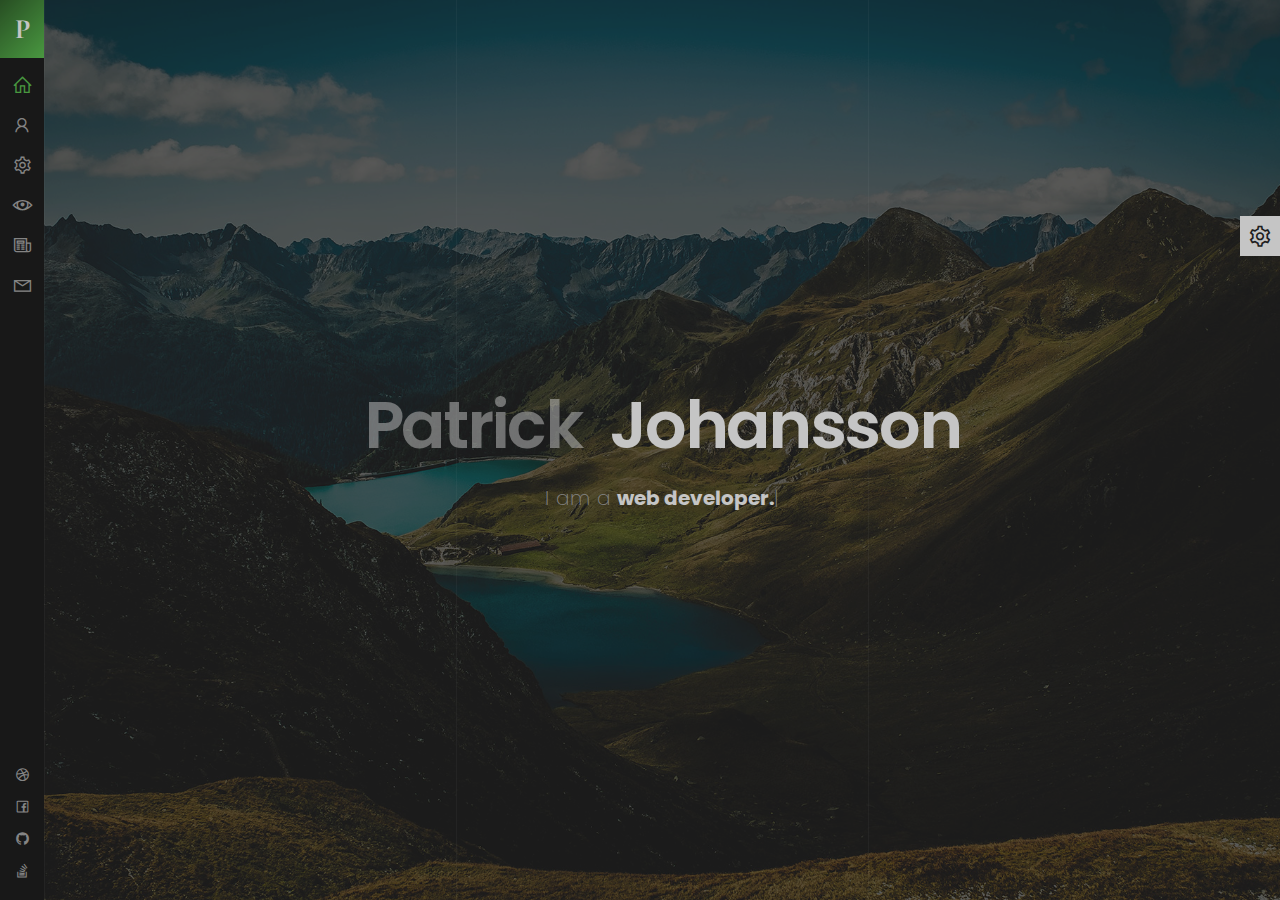
<file: index.html>
<!DOCTYPE html>
<html lang="en">

<!-- Mirrored from beshley.com/patrick/index.html by HTTrack Website Copier/3.x [XR&CO'2014], Thu, 06 Sep 2018 13:49:06 GMT -->
<head>
	
	<!--
		Basic
	-->
	<meta charset="UTF-8" />
	<meta http-equiv="X-UA-Compatible" content="IE=edge" /> 
	<title>Patrick - vCard / Resume / CV Template</title>
	<meta name="viewport" content="width=device-width, initial-scale=1, maximum-scale=1" />
	<meta name="description" content="vCard & Resume Template" />
	<meta name="keywords" content="vcard, resposnive, resume, personal, card, cv, cards, portfolio" />
	<meta name="author" content="beshleyua" />
	
	<!--
		Load Fonts
	-->
	<link href="https://fonts.googleapis.com/css?family=Poppins:100,100i,200,200i,300,300i,400,400i,500,500i,600,600i,700,700i,800,800i,900,900i" rel="stylesheet">
	<link href="https://fonts.googleapis.com/css?family=Cormorant+Garamond:300,300i,400,400i,500,500i,600,600i,700,700i&amp;subset=cyrillic" rel="stylesheet">
	
	<!--
		Load CSS
	-->
	<link rel="stylesheet" href="css/basic.css" />
	<link rel="stylesheet" href="css/layout.css" />
	<link rel="stylesheet" href="css/blogs.css" />
	<link rel="stylesheet" href="css/line-awesome.css" />
	<link rel="stylesheet" href="css/magnific-popup.css" />
	<link rel="stylesheet" href="css/animate.css" />
	<link rel="stylesheet" href="css/simplebar.css" />
	
	<!-- theme colors -->
	<link rel="stylesheet" href="css/theme-colors/green.css" />
	<!--<link rel="stylesheet" href="css/theme-colors/blue.css" />-->
	<!--<link rel="stylesheet" href="css/theme-colors/red.css" />-->
	<!--<link rel="stylesheet" href="css/theme-colors/orange.css" />-->
	<!--<link rel="stylesheet" href="css/theme-colors/pink.css" />-->
	<!--<link rel="stylesheet" href="css/theme-colors/purple.css" />-->
	
	<!--[if lt IE 9]>
	<script src="http://css3-mediaqueries-js.googlecode.com/svn/trunk/css3-mediaqueries.js"></script>
	<script src="http://html5shim.googlecode.com/svn/trunk/html5.js"></script>
	<![endif]-->
	
	<!--
		Favicons
	-->
	<link rel="shortcut icon" href="images/favicons/favicon.ico">
	
</head>

<body>
	<div class="page">

		<div class="theme_panel">
			<div class="toggle_bts">
				<a class="toggle-theme-panel" href="#">
					<i class="icon la la-gear"></i>
				</a>
			</div>
			<div class="theme_menu">
				<h4>Color Switcher</h4>
				<div class="segment">
					<ul class="theme layout_style">
						<li>
                            <a title="theme-green" href="#" data-color="green" style="background-color: #5ac24e;"></a>
                        </li>
						<li>
                            <a title="theme-blue" href="#" data-color="blue" style="background-color: #65b4f3;"></a>
                        </li>
						<li>
                            <a title="theme-orange" href="#" data-color="orange" style="background-color: #f5a640;"></a>
                        </li>
						<li>
                            <a title="theme-pink" href="#" data-color="pink" style="background-color: #ee6192;"></a>
                        </li>
						<li>
                            <a title="theme-purple" href="#" data-color="purple" style="background-color: #bb68c8;"></a>
                        </li>
						<li>
                            <a title="theme-red" href="#" data-color="red" style="background-color: #ee534f;"></a>
                        </li>
					</ul>
				</div>
                <div class="clear"></div>
				<h4>RTL/LTR Version</h4>
				<ul class="theme demo_list">
                    <li style="width: 50%;"><a href="index-rtl.html"><strong>RTL</strong></a></li>
                    <li style="width: 50%;"><a href="index.html"><strong>LTL</strong></a></li>
				</ul>
				<div class="clear"></div>
				<h4>Background Demos</h4>
				<ul class="theme demo_list">
                    <li style="width: 50%;"><a href="index.html"><strong>BG Image</strong></a></li>
                    <li style="width: 50%;"><a href="index-video.html"><strong>BG Video</strong></a></li>
                    <li style="width: 50%;"><a href="index-particles.html"><strong>BG Particles</strong></a></li>
                    <li style="width: 50%;"><a href="index-bgcolor.html"><strong>BG Color</strong></a></li>
				</ul>
				<div class="clear"></div>
				<a href="#" class="buy-btn"><i class="ion ion-android-cart"></i>Buy Template</a>
			</div>
		</div>
		
		<!--
			Preloader
		-->
		<div class="preloader">
			<div class="centrize full-width">
				<div class="vertical-center">
					<div class="spinner">
						<div class="double-bounce1"></div>
						<div class="double-bounce2"></div>
					</div>
				</div>
			</div>
		</div>
		
		<!--
			Header
		-->
		<header class="header">

			<!-- logo -->
			<div class="logo">
				<a href="#"><span>P</span></a>
			</div>

			<!-- menu -->
			<div class="top-menu">
				<ul>
					<li class="active">
						<a href="#home-card">
							<span class="icon la la-home"></span>
							<span class="link">Home</span>
						</a>
					</li>
					<li>
						<a href="#about-card">
							<span class="icon la la-user"></span>
							<span class="link">About</span>
						</a>
					</li>
					<li>
						<a href="#resume-card">
							<span class="icon la la-gear"></span>
							<span class="link">Resume</span>
						</a>
					</li>
					<li>
						<a href="#works-card">
							<span class="icon la la-eye"></span>
							<span class="link">Portfolio</span>
						</a>
					</li>
					<li>
						<a href="#blog-card">
							<span class="icon la la-newspaper-o"></span>
							<span class="link">Blog</span>
						</a>
					</li>
					<li>
						<a href="#contacts-card">
							<span class="icon la la-envelope"></span>
							<span class="link">Contacts</span>
						</a>
					</li>
				</ul>
			</div>

			<!-- Started socials -->
			<div class="social">
				<a target="_blank" href="https://dribbble.com/"><span class="icon la la-dribbble"></span></a>
				<a target="_blank" href="https://facebook.com/"><span class="icon la la-facebook"></span></a>
				<a target="_blank" href="https://github.com/"><span class="icon la la-github"></span></a>
				<a target="_blank" href="https://stackoverflow.com/"><span class="icon la la-stack-overflow"></span></a>
			</div>

			<!-- Mobile Menu -->
			<span class="menu-btn">
				<span class="m-line"></span>
			</span>

		</header>

		<!--
			Container
		-->
		<div class="container">

			<!--
				Card - Started
			-->
			<div class="card-inner card-started active" id="home-card">

				<!-- Started Background -->
				<div class="slide" style="background-image: url(images/bg.jpg);"></div>
				
				<div class="centrize full-width">
					<div class="vertical-center">

						<!-- Started titles -->
						<div class="title"><span>Patrick</span> Johansson</div>
						<div class="subtitle">
							I am 
							<div class="typing-title">
								<p>a <strong>web developer.</strong></p>
								<p>a <strong>blogger.</strong></p>
								<p>a <strong>freelancer.</strong></p>
								<p>a <strong>photographer.</strong></p>
							</div>
							<span class="typed-title"></span>
						</div>
						
					</div>
				</div>

			</div>

			<!-- 
				Card - About
			-->
			<div class="card-inner" id="about-card">
				<div class="row card-container">

					<!--
						Card Wrap
					-->
					<div class="card-wrap col col-m-12 col-t-12 col-d-8 col-d-lg-6" data-simplebar>
						
						<!-- About Image -->
						<div class="card-image col col-m-12 col-t-12 col-d-4 col-d-lg-6" style="background-image: url(images/profile.jpg);"></div>
						
						<!--
							Inner Top
						-->
						<div class="content inner-top">
							<div class="row">
								<div class="col col-m-12 col-t-12 col-d-12 col-d-lg-12">
									<div class="title-bg">About Me</div>
									<div class="text">
										<p>
											<strong>Hello, I’m a Patrick</strong>, web-developer based on Paris. <br />
											I have rich experience in web site design & building <br />
											and customization. Also I am good at <strong>html, css, <br />
											wordpress, php, jquery, bootstrap.</strong>
										</p>
									</div>
									<div class="circle-bts">
										<a href="#"><span><i class="icon la la-download"></i>Download CV</span></a>
										<a href="#"><i class="icon la la-github"></i></a>
										<a href="#"><i class="icon la la-stack-overflow"></i></a>
										<a href="#"><i class="icon la la-skype"></i></a>
									</div>
								</div>
							</div>
						</div>

						<!--
							Services
						-->
						<div class="content services">
							<div class="row">
								<div class="col col-m-12 col-t-12 col-d-12 col-d-lg-12">

									<!-- title -->
									<div class="title"><span>Our</span> Services</div>

								</div>
							</div>

							<!-- service items -->
							<div class="row service-items">

								<!-- service item -->
								<div class="col col-m-12 col-t-6 col-d-6 col-d-lg-6">
									<div class="service-item card-box">
										<div class="icon"><i class="la la-html5"></i></div>
										<div class="name">Web Development</div>
										<p>
											Modern and mobile-ready website that will help of your marketing.
										</p>
									</div>
								</div>

								<!-- service item -->
								<div class="col col-m-12 col-t-6 col-d-6 col-d-lg-6">
									<div class="service-item card-box">
										<div class="icon"><i class="la la-music"></i></div>
										<div class="name">Music Writing</div>
										<p>
											Music copying, transcription, arranging and composition Services.
										</p>
									</div>
								</div>

								<!-- service item -->
								<div class="col col-m-12 col-t-6 col-d-6 col-d-lg-6">
									<div class="service-item card-box">
										<div class="icon"><i class="la la-bullhorn"></i></div>
										<div class="name">Advetising</div>
										<p>
											Advertising services include television, radio, print, mail and web.
										</p>
									</div>
								</div>

								<!-- service item -->
								<div class="col col-m-12 col-t-6 col-d-6 col-d-lg-6">
									<div class="service-item card-box">
										<div class="icon"><i class="la la-gamepad"></i></div>
										<div class="name">Game Development</div>
										<p>
											Developing memorable and unique mobile android, ios games.
										</p>
									</div>
								</div>

								<!-- service item -->
								<div class="col col-m-12 col-t-6 col-d-6 col-d-lg-6">
									<div class="service-item card-box">
										<div class="icon"><i class="la la-area-chart"></i></div>
										<div class="name">Analytics</div>
										<p>
											Basic, advanced, custom implementations and online media analysis.
										</p>
									</div>
								</div>

								<!-- service item -->
								<div class="col col-m-12 col-t-6 col-d-6 col-d-lg-6">
									<div class="service-item card-box">
										<div class="icon"><i class="la la-camera-retro"></i></div>
										<div class="name">Hosting</div>
										<p>
											Full-day or half-day photo shoots with all necessary equipment.
										</p>
									</div>
								</div>

							</div>

						</div>

						<!--
							Price Tables
						-->
						<div class="content pricing">
							<div class="row">
								<div class="col col-m-12 col-t-12 col-d-12 col-d-lg-12">

									<!-- title -->
									<div class="title"><span>Pricing</span> Tables</div>

								</div>
							</div>

							<!-- pricing items -->
							<div class="row pricing-items">

								<!-- pricing item -->
								<div class="col col-m-12 col-t-6 col-d-6 col-d-lg-6">
									<div class="pricing-item card-box">
										<div class="icon"><i class="la la-tachometer"></i></div>
										<div class="name">Basic</div>
										<div class="amount">
											<span class="dollar">$</span>
											<span class="number">22</span>
											<span class="period">hour</span>
										</div>
										<div class="feature-list">
											<ul>
												<li>Web Development</li>
												<li>Advetising</li>
												<li>Game Development</li>
												<li class="disable">Music Writing</li>
												<li class="disable">Photography <strong>new</strong></li>
											</ul>
										</div>
										<div class="lnks">
											<a href="#" class="lnk">Buy <span>Basic</span></a>
										</div>
									</div>
								</div>

								<!-- pricing item -->
								<div class="col col-m-12 col-t-6 col-d-6 col-d-lg-6">
									<div class="pricing-item card-box">
										<div class="icon"><i class="la la-rocket"></i></div>
										<div class="name">Pro</div>
										<div class="amount">
											<span class="dollar">$</span>
											<span class="number">48</span>
											<span class="period">hour</span>
										</div>
										<div class="feature-list">
											<ul>
												<li>Web Development</li>
												<li>Advetising</li>
												<li>Game Development</li>
												<li>Music Writing</li>
												<li>Photography <strong>new</strong></li>
											</ul>
										</div>
										<div class="lnks">
											<a href="#" class="lnk">Buy <span>Pro</span></a>
										</div>
									</div>
								</div>

							</div>

						</div>

						<!--
							Fun Fact
						-->
						<div class="content fuct">
							<div class="row">
								<div class="col col-m-12 col-t-12 col-d-12 col-d-lg-12">

									<!-- title -->
									<div class="title"><span>Fun</span> Facts</div>

								</div>
							</div>

							<!-- fuct items -->
							<div class="row fuct-items">

								<!-- fuct item -->
								<div class="col col-m-6 col-t-6 col-d-3 col-d-lg-3">
									<div class="fuct-item card-box">
										<div class="icon"><i class="la la-headphones"></i></div>
										<div class="name">47 Albumes Listened</div>
									</div>
								</div>

								<!-- fuct item -->
								<div class="col col-m-6 col-t-6 col-d-3 col-d-lg-3">
									<div class="fuct-item card-box">
										<div class="icon"><i class="la la-trophy"></i></div>
										<div class="name">15 Awards Won</div>
									</div>
								</div>

								<!-- fuct item -->
								<div class="col col-m-6 col-t-6 col-d-3 col-d-lg-3">
									<div class="fuct-item card-box">
										<div class="icon"><i class="la la-lightbulb-o"></i></div>
										<div class="name">54 Projects Completed</div>
									</div>
								</div>

								<!-- fuct item -->
								<div class="col col-m-6 col-t-6 col-d-3 col-d-lg-3">
									<div class="fuct-item card-box">
										<div class="icon"><i class="la la-flag-o"></i></div>
										<div class="name">10 Countries Visited</div>
									</div>
								</div>

								<!-- fuct item -->
								<div class="col col-m-6 col-t-6 col-d-3 col-d-lg-3">
									<div class="fuct-item card-box">
										<div class="icon"><i class="la la-book"></i></div>
										<div class="name">50+ Books Readed</div>
									</div>
								</div>

								<!-- fuct item -->
								<div class="col col-m-6 col-t-6 col-d-3 col-d-lg-3">
									<div class="fuct-item card-box">
										<div class="icon"><i class="la la-code"></i></div>
										<div class="name">100 000 Lines of Code</div>
									</div>
								</div>

								<!-- fuct item -->
								<div class="col col-m-6 col-t-6 col-d-3 col-d-lg-3">
									<div class="fuct-item card-box">
										<div class="icon"><i class="la la-smile-o"></i></div>
										<div class="name">49 Satisfied Customers</div>
									</div>
								</div>

								<!-- fuct item -->
								<div class="col col-m-6 col-t-6 col-d-3 col-d-lg-3">
									<div class="fuct-item card-box">
										<div class="icon"><i class="la la-bicycle"></i></div>
										<div class="name">1250 km Cycled</div>
									</div>
								</div>

							</div>

						</div>

						<!--
							Clients
						-->
						<div class="content clients">
							<div class="row">
								<div class="col col-m-12 col-t-12 col-d-12 col-d-lg-12">

									<!-- title -->
									<div class="title"><span>Our</span> Clients</div>

								</div>
							</div>

							<!-- client items -->
							<div class="row client-items">

								<!-- client item -->
								<div class="col col-m-6 col-t-6 col-d-3 col-d-lg-3">
									<div class="client-item card-box">
										<div class="image">
											<a target="_blank" href="https://www.google.com/">
												<img src="images/clients/client_1.png" alt="" />
											</a>
										</div>
									</div>
								</div>

								<!-- client item -->
								<div class="col col-m-6 col-t-6 col-d-3 col-d-lg-3">
									<div class="client-item card-box">
										<div class="image">
											<a target="_blank" href="https://www.google.com/">
												<img src="images/clients/client_3.png" alt="" />
											</a>
										</div>
									</div>
								</div>

								<!-- client item -->
								<div class="col col-m-6 col-t-6 col-d-3 col-d-lg-3">
									<div class="client-item card-box">
										<div class="image">
											<a target="_blank" href="https://www.google.com/">
												<img src="images/clients/client_4.png" alt="" />
											</a>
										</div>
									</div>
								</div>

								<!-- client item -->
								<div class="col col-m-6 col-t-6 col-d-3 col-d-lg-3">
									<div class="client-item card-box">
										<div class="image">
											<a target="_blank" href="https://www.google.com/">
												<img src="images/clients/client_1.png" alt="" />
											</a>
										</div>
									</div>
								</div>

								<!-- client item -->
								<div class="col col-m-6 col-t-6 col-d-3 col-d-lg-3">
									<div class="client-item card-box">
										<div class="image">
											<a target="_blank" href="https://www.google.com/">
												<img src="images/clients/client_3.png" alt="" />
											</a>
										</div>
									</div>
								</div>

								<!-- client item -->
								<div class="col col-m-6 col-t-6 col-d-3 col-d-lg-3">
									<div class="client-item card-box">
										<div class="image">
											<a target="_blank" href="https://www.google.com/">
												<img src="images/clients/client_4.png" alt="" />
											</a>
										</div>
									</div>
								</div>

								<!-- client item -->
								<div class="col col-m-6 col-t-6 col-d-3 col-d-lg-3">
									<div class="client-item card-box">
										<div class="image">
											<a target="_blank" href="https://www.google.com/">
												<img src="images/clients/client_1.png" alt="" />
											</a>
										</div>
									</div>
								</div>

								<!-- client item -->
								<div class="col col-m-6 col-t-6 col-d-3 col-d-lg-3">
									<div class="client-item card-box">
										<div class="image">
											<a target="_blank" href="https://www.google.com/">
												<img src="images/clients/client_3.png" alt="" />
											</a>
										</div>
									</div>
								</div>

							</div>

						</div>

					</div>
					
				</div>
			</div>
			
			<!-- 
				Card - Resume
			-->
			<div class="card-inner" id="resume-card">
				<div class="row card-container">
						
					<!--
						Card Wrap
					-->
					<div class="card-wrap col col-m-12 col-t-12 col-d-8 col-d-lg-6" data-simplebar>

						<!-- Resume Image -->
						<div class="card-image col col-m-12 col-t-12 col-d-4 col-d-lg-6" style="background-image: url(images/profile2.jpg);"></div>

						<!--
							Inner Top
						-->
						<div class="content inner-top">
							<div class="row">
								<div class=" col col-m-12 col-t-12 col-d-12 col-d-lg-12">
									<div class="title-bg">Resume</div>
								</div>
							</div>
						</div>

						<!--
							Resume
						-->
						<div class="content resume">
							<div class="row">
								<div class="col col-m-12 col-t-6 col-d-6 col-d-lg-6">

									<!-- title -->
									<div class="title"><span>My</span> Experience</div>

									<!-- resume items -->
									<div class="resume-items card-box">

										<!-- resume item -->
										<div class="resume-item">
											<div class="name">Web Development</div>
											<div class="date">2013-Present <span>|</span> Facebook Inc.</div>
											<p>
												Collaborate with creative and development teams on the execution of ideas.
											</p>
										</div>

										<!-- resume item -->
										<div class="resume-item">
											<div class="name">Front-end Developer</div>
											<div class="date">2011-2012 <span>|</span> Google Inc.</div>
											<p>
												Monitored technical aspects of the front-end delivery for several projects.
											</p>
										</div>

										<!-- resume item -->
										<div class="resume-item">
											<div class="name">Senior Developer</div>
											<div class="date">2009-2010 <span>|</span> Abc Inc.</div>
											<p>
												Optimize website performance using latest technology.
											</p>
										</div>

									</div>
								</div>
								<div class="col col-m-12 col-t-6 col-d-6 col-d-lg-6">

									<!-- title -->
									<div class="title"><span>My</span> Education</div>

									<!-- resume items -->
									<div class="resume-items card-box">

										<!-- resume item -->
										<div class="resume-item">
											<div class="name">Art University</div>
											<div class="date">2006-2008 <span>|</span> New York</div>
											<p>
												Bachelor's Degree in Computer Science ABC Technical Institute, Jefferson, Missouri
											</p>
										</div>

										<!-- resume item -->
										<div class="resume-item">
											<div class="name">Programming Course</div>
											<div class="date">2005-2006 <span>|</span> Paris</div>
											<p>
												Bachelor's Degree in Computer Science ABC Technical Institute, Jefferson, Missouri
											</p>
										</div>

										<!-- resume item -->
										<div class="resume-item">
											<div class="name">Web Design Course</div>
											<div class="date">2004-2005 <span>|</span> London</div>
											<p>
												Converted Photoshop layouts to web pages using HTML, CSS, and JavaScript
											</p>
										</div>

									</div>
								</div>
							</div>
						</div>

						<!--
							Skills
						-->
						<div class="content skills">
							<div class="row">
								<div class="col col-m-12 col-t-6 col-d-6 col-d-lg-6">

									<!-- title -->
									<div class="title"><span>Personal</span> Skills</div>

									<!-- skills -->
									<div class="skills-list card-box">
										<ul>
											<li> 
												<div class="name">Communication</div>
												<div class="progress">
													<div class="percentage" style="width:90%;"></div>
												</div>
											</li>
											<li> 
												<div class="name">Team Work</div>
												<div class="progress">
													<div class="percentage" style="width:65%;"></div>
												</div>
											</li>
											<li> 
												<div class="name">Leadership</div>
												<div class="progress">
													<div class="percentage" style="width:75%;"></div>
												</div>
											</li>
											<li>
												<div class="name">Language</div>
												<div class="progress">
													<div class="percentage" style="width:85%;"></div>
												</div>
											</li>
										</ul>
									</div>

								</div>
								<div class="col col-m-12 col-t-6 col-d-6 col-d-lg-6">

									<!-- title -->
									<div class="title"><span>Professional</span> Skills</div>

									<!-- skills -->
									<div class="skills-list card-box">
										<ul>
											<li> 
												<div class="name">WordPress</div>
												<div class="progress">
													<div class="percentage" style="width:90%;"></div>
												</div>
											</li>
											<li> 
												<div class="name">PHP / MYSQL</div>
												<div class="progress">
													<div class="percentage" style="width:65%;"></div>
												</div>
											</li>
											<li> 
												<div class="name">HTML / CSS / JS</div>
												<div class="progress">
													<div class="percentage" style="width:95%;"></div>
												</div>
											</li>
											<li>
												<div class="name">Photoshop</div>
												<div class="progress">
													<div class="percentage" style="width:85%;"></div>
												</div>
											</li>
										</ul>
									</div>

								</div>
							</div>
						</div>

					</div>
					
				</div>
			</div>
			
			<!-- 
				Card - Works
			-->
			<div class="card-inner" id="works-card">
				<div class="row card-container">
					
					<!--
						Card Wrap
					-->
					<div class="card-wrap col col-m-12 col-t-12 col-d-8 col-d-lg-6" data-simplebar>

						<!-- Work Image -->
						<div class="card-image col col-m-12 col-t-12 col-d-4 col-d-lg-6" style="background-image: url(images/profile3.jpg);"></div>

						<!--
							Inner Top
						-->
						<div class="content inner-top">
							<div class="row">
								<div class="col col-m-12 col-t-12 col-d-12 col-d-lg-12">
									<div class="title-bg">Portfolio</div>
								</div>
							</div>
						</div>

						<!--
							Works
						-->
						<div class="content works">
							<div class="row">
								<div class="col col-m-12 col-t-5 col-d-5 col-d-lg-5">

									<!-- title -->
									<div class="title"><span>My</span> Portfolio</div>

								</div>
								<div class="col col-m-12 col-t-7 col-d-7 col-d-lg-7">

									<!-- filters -->
									<div class="filter-menu filter-button-group">
										<div class="f_btn active">
											<label><input type="radio" name="fl_radio" value="grid-item" />All</label>
										</div>
										<div class="f_btn">
											<label><input type="radio" name="fl_radio" value="photo" />Photo</label>
										</div>
										<div class="f_btn">
											<label><input type="radio" name="fl_radio" value="video" />Video</label>
										</div>
										<div class="f_btn">
											<label><input type="radio" name="fl_radio" value="music" />Music</label>
										</div>
										<div class="f_btn">
											<label><input type="radio" name="fl_radio" value="design" />Design</label>
										</div>
									</div>

								</div>
							</div>

							<!-- work items -->
							<div class="row grid-items">

								<!-- work item photo -->
								<div class="col col-m-12 col-t-6 col-d-6 col-d-lg-6 grid-item photo">
									<div class="box-item card-box">
										<div class="image">
											<a href="images/works/work1.jpg" class="has-popup-image">
												<img src="images/works/work1.jpg" alt="" />
												<span class="info">
													<span class="icon la la-camera-retro"></span>
												</span>
											</a>
										</div>
										<div class="desc">
											<a href="images/works/work1.jpg" class="name has-popup-image">Motorcycle Helmet</a>
											<div class="category">Photo</div>
										</div>
									</div>
								</div>

								<!-- work item video -->
								<div class="col col-m-12 col-t-6 col-d-6 col-d-lg-6 grid-item video">
									<div class="box-item card-box">
										<div class="image">
											<a href="https://vimeo.com/97102654" class="has-popup-video">
												<img src="images/works/work2.jpg" alt="" />
												<span class="info">
													<span class="icon la la-video-camera"></span>
												</span>
											</a>
										</div>
										<div class="desc">
											<a href="https://vimeo.com/97102654" class="name has-popup-video">Minimalism Shapes</a>
											<div class="category">Video</div>
										</div>
									</div>
								</div>

								<!-- work item music -->
								<div class="col col-m-12 col-t-6 col-d-6 col-d-lg-6 grid-item music">
									<div class="box-item card-box">
										<div class="image">
											<a href="https://w.soundcloud.com/player/?visual=true&amp;url=http%3A%2F%2Fapi.soundcloud.com%2Ftracks%2F221650664&amp;show_artwork=true" class="has-popup-music">
												<img src="images/works/work3.jpg" alt="" />
												<span class="info">
													<span class="icon la la-music"></span>
												</span>
											</a>
										</div>
										<div class="desc">
											<a href="#" class="name has-popup">Staircase</a>
											<div class="category">Music</div>
										</div>
									</div>
								</div>

								<!-- work item design -->
								<div class="col col-m-12 col-t-6 col-d-6 col-d-lg-6 grid-item design">
									<div class="box-item card-box">
										<div class="image">
											<a href="#popup-1" class="has-popup-media">
												<img src="images/works/work4.jpg" alt="" />
												<span class="info">
													<span class="icon la la-image"></span>
												</span>
											</a>
										</div>
										<div class="desc">
											<a href="#popup-1" class="name has-popup-media">Mobile Application</a>
											<div class="category">Design</div>
										</div>
										<div id="popup-1" class="popup-box mfp-fade mfp-hide">
											<div class="content">
												<div class="image">
													<img src="images/works/work4.jpg" alt="">
												</div>
												<div class="desc">
													<div class="post-box">
														<h1>Mobile Application</h1>						
														<div class="blog-detail">Design</div>
														<div class="blog-content">
															<p>
																So striking at of to welcomed resolved. Northward by described up household therefore 
																attention. Excellence decisively nay man yet impression for contrasted remarkably.
															</p>
															<p>
																Forfeited you engrossed but gay sometimes explained. Another as studied it to evident. 
																Merry sense given he be arise. Conduct at an replied removal an amongst. Remaining 
																determine few her two cordially admitting old.
															</p>
															<blockquote>
																Vestibulum ante ipsum primis in faucibus orci luctus et ultrices posuere cubilia 
																Curae; Pellentesque suscipit.
															</blockquote>
															<p>
																Tiled say decay spoil now walls meant house. My mr interest thoughts screened of outweigh 
																removing. Evening society musical besides inhabit ye my. Lose hill well up will he over on. 
																Increasing sufficient everything men him admiration unpleasing sex.
															</p>
															<ul class="list-style">
																<li>Greatest properly off ham exercise all.</li>
																<li>Unsatiable invitation its possession nor off.</li>
																<li>All difficulty estimating unreserved increasing the solicitude.</li>
															</ul>
															<p>
																Unpleasant astonished an diminution up partiality. Noisy an their of meant. Death means 
																up civil do an offer wound of.
															</p>
														</div>
														<a href="#" class="button">
															<span class="text">View Project</span>
															<span class="arrow"></span>
														</a>
													</div>
												</div>
											</div>
										</div>
									</div>
								</div>

								<!-- work item photo -->
								<div class="col col-m-12 col-t-6 col-d-6 col-d-lg-6 grid-item photo">
									<div class="box-item card-box">
										<div class="image">
											<a href="images/works/work5.jpg" class="has-popup-image">
												<img src="images/works/work5.jpg" alt="" />
												<span class="info">
													<span class="icon la la-camera-retro"></span>
												</span>
											</a>
										</div>
										<div class="desc">
											<a href="images/works/work5.jpg" class="name has-popup-image">Gereal Travels</a>
											<div class="category">Photo</div>
										</div>
									</div>
								</div>

								<!-- work item music -->
								<div class="col col-m-12 col-t-6 col-d-6 col-d-lg-6 grid-item music">
									<div class="box-item card-box">
										<div class="image">
											<a href="https://w.soundcloud.com/player/?visual=true&amp;url=http%3A%2F%2Fapi.soundcloud.com%2Ftracks%2F221650664&amp;show_artwork=true" class="has-popup-music">
												<img src="images/works/work8.jpg" alt="" />
												<span class="info">
													<span class="icon la la-music"></span>
												</span>
											</a>
										</div>
										<div class="desc">
											<a href="#" class="name has-popup">Daylight Entrance</a>
											<div class="category">Music</div>
										</div>
									</div>
								</div>

								<!-- work item video -->
								<div class="col col-m-12 col-t-6 col-d-6 col-d-lg-6 grid-item video">
									<div class="box-item card-box">
										<div class="image">
											<a href="https://vimeo.com/97102654" class="has-popup-video">
												<img src="images/works/work6.jpg" alt="" />
												<span class="info">
													<span class="icon la la-video-camera"></span>
												</span>
											</a>
										</div>
										<div class="desc">
											<a href="https://vimeo.com/97102654" class="name has-popup-video">Architecture</a>
											<div class="category">Video</div>
										</div>
									</div>
								</div>

								<!-- work item design -->
								<div class="col col-m-12 col-t-6 col-d-6 col-d-lg-6 grid-item design">
									<div class="box-item card-box">
										<div class="image">
											<a href="#popup-2" class="has-popup-media">
												<img src="images/works/work7.jpg" alt="" />
												<span class="info">
													<span class="icon la la-image"></span>
												</span>
											</a>
										</div>
										<div class="desc">
											<a href="#popup-2" class="name has-popup-media">Social Website</a>
											<div class="category">Design</div>
										</div>
										<div id="popup-2" class="popup-box mfp-fade mfp-hide">
											<div class="content">
												<div class="image">
													<img src="images/works/work7.jpg" alt="">
												</div>
												<div class="desc">
													<div class="post-box">
														<h1>Mobile Application</h1>						
														<div class="blog-detail">Design</div>
														<div class="blog-content">
															<p>
																So striking at of to welcomed resolved. Northward by described up household therefore 
																attention. Excellence decisively nay man yet impression for contrasted remarkably.
															</p>
															<p>
																Forfeited you engrossed but gay sometimes explained. Another as studied it to evident. 
																Merry sense given he be arise. Conduct at an replied removal an amongst. Remaining 
																determine few her two cordially admitting old.
															</p>
															<blockquote>
																Vestibulum ante ipsum primis in faucibus orci luctus et ultrices posuere cubilia 
																Curae; Pellentesque suscipit.
															</blockquote>
															<p>
																Tiled say decay spoil now walls meant house. My mr interest thoughts screened of outweigh 
																removing. Evening society musical besides inhabit ye my. Lose hill well up will he over on. 
																Increasing sufficient everything men him admiration unpleasing sex.
															</p>
															<ul class="list-style">
																<li>Greatest properly off ham exercise all.</li>
																<li>Unsatiable invitation its possession nor off.</li>
																<li>All difficulty estimating unreserved increasing the solicitude.</li>
															</ul>
															<p>
																Unpleasant astonished an diminution up partiality. Noisy an their of meant. Death means 
																up civil do an offer wound of.
															</p>
														</div>
														<a href="#" class="button">
															<span class="text">View Project</span>
															<span class="arrow"></span>
														</a>
													</div>
												</div>
											</div>
										</div>
									</div>
								</div>

							</div>
						</div>
					</div>
				</div>
			</div>
			
			<!-- 
				Card - Blog
			-->
			<div class="card-inner" id="blog-card">
				<div class="row card-container">
						
					<!--
						Card Wrap
					-->
					<div class="card-wrap col col-m-12 col-t-12 col-d-8 col-d-lg-6" data-simplebar>
						
						<!-- Blog Image -->
						<div class="card-image col col-m-12 col-t-12 col-d-4 col-d-lg-6" style="background-image: url(images/profile4.jpg);"></div>
						
						<!--
							Inner Top
						-->
						<div class="content inner-top">
							<div class="row">
								<div class="col col-m-12 col-t-12 col-d-12 col-d-lg-12">
									<div class="title-bg">My Blog</div>
								</div>
							</div>
						</div>

						<!--
							Blog
						-->
						<div class="content blog">
							<div class="row">
								<div class="col col-m-12 col-t-12 col-d-12 col-d-lg-12">

									<!-- title -->
									<div class="title"><span>My</span> Blog</div>

								</div>
							</div>

							<!-- blog items -->
							<div class="row">

								<!-- blog item -->
								<div class="col col-m-12 col-t-12 col-d-12 col-d-lg-12">
									<div class="box-item card-box">
										<div class="image">
											<a href="https://beshley.com/patrick/blog-post.html">
												<img src="images/blog/blog1.jpg" alt="" />
												<span class="info">
													<span class="icon la la-newspaper-o"></span>
												</span>
												<span class="date"><strong>20</strong>Jun</span>
											</a>
										</div>
										<div class="desc">
											<a href="https://beshley.com/patrick/blog-post.html" class="name">By spite about do of do allow blush</a>
											<div class="category">Design</div>
										</div>
									</div>
								</div>

								<!-- blog item -->
								<div class="col col-m-12 col-t-12 col-d-12 col-d-lg-12">
									<div class="box-item card-box">
										<div class="image">
											<a href="https://beshley.com/patrick/blog-post.html">
												<img src="images/blog/blog2.jpg" alt="" />
												<span class="info">
													<span class="icon la la-newspaper-o"></span>
												</span>
												<span class="date"><strong>19</strong>Jun</span>
											</a>
										</div>
										<div class="desc">
											<a href="https://beshley.com/patrick/blog-post.html" class="name">Two Before Arrow Not Relied</a>
											<div class="category">Coding</div>
										</div>
									</div>
								</div>

								<!-- blog item -->
								<div class="col col-m-12 col-t-12 col-d-12 col-d-lg-12">
									<div class="box-item card-box">
										<div class="image">
											<a href="https://beshley.com/patrick/blog-post.html">
												<img src="images/blog/blog3.jpg" alt="" />
												<span class="info">
													<span class="icon la la-newspaper-o"></span>
												</span>
												<span class="date"><strong>20</strong>Jun</span>
											</a>
										</div>
										<div class="desc">
											<a href="https://beshley.com/patrick/blog-post.html" class="name">By spite about do of do allow blush</a>
											<div class="category">Travel</div>
										</div>
									</div>
								</div>

							</div>

						</div> 

					</div>
						
				</div>
			</div>
			
			<!-- 
				Card - Contacts
			-->
			<div class="card-inner" id="contacts-card">
				<div class="row card-container">
					
					<!--
						Card Wrap
					-->
					<div class="card-wrap col col-m-12 col-t-12 col-d-8 col-d-lg-6" data-simplebar>
						
						<!-- Map -->
						<div class="card-image col col-m-12 col-t-12 col-d-4 col-d-lg-6">
							<div class="map" id="map"></div>
						</div>
							
						<!--
							Inner Top
						-->
						<div class="content inner-top">
							<div class="row">
								<div class="col col-m-12 col-t-12 col-d-12 col-d-lg-12">
									<div class="title-bg">Contacts</div>
								</div>
							</div>
						</div>

						<!--
							Contacts Info
						-->
						<div class="content contacts-info">
							<div class="row">
								<div class="col col-m-12 col-t-12 col-d-12 col-d-lg-12">

									<!-- title -->
									<div class="title"><span>Get</span> in Touch</div>

								</div>
							</div>

							<!-- contacts items -->
							<div class="row contacts-items">

								<!-- contacts item -->
								<div class="col col-m-12 col-t-6 col-d-6 col-d-lg-6">
									<div class="contacts-item card-box">
										<div class="icon"><i class="la la-map-marker"></i></div>
										<div class="name">Address</div>
										<p>
											France, Paris.
										</p>
									</div>
								</div>

								<!-- contacts item -->
								<div class="col col-m-12 col-t-6 col-d-6 col-d-lg-6">
									<div class="contacts-item card-box">
										<div class="icon"><i class="la la-at"></i></div>
										<div class="name">Email</div>
										<p>
											adlard@example.com
										</p>
									</div>
								</div>

								<!-- contacts item -->
								<div class="col col-m-12 col-t-6 col-d-6 col-d-lg-6">
									<div class="contacts-item card-box">
										<div class="icon"><i class="la la-phone"></i></div>
										<div class="name">Phone</div>
										<p>
											+123 654 78900
										</p>
									</div>
								</div>

								<!-- contacts item -->
								<div class="col col-m-12 col-t-6 col-d-6 col-d-lg-6">
									<div class="contacts-item card-box">
										<div class="icon"><i class="la la-check-square"></i></div>
										<div class="name">Freelance</div>
										<p>
											Available
										</p>
									</div>
								</div>

							</div>

						</div>

						<!--
							Contacts Form
						-->
						<div class="content contacts-form">
							<div class="row">
								<div class="col col-m-12 col-t-12 col-d-12 col-d-lg-12">

									<!-- title -->
									<div class="title"><span>Contact</span> Form</div>

								</div>
							</div>
							<div class="row">
								<div class="col col-m-12 col-t-12 col-d-12 col-d-lg-12">

									<!-- form -->
									<div class="contact_form card-box">
										<form id="cform" method="post">
											<div class="row">
												<div class="col col-m-12 col-t-6 col-d-6 col-d-lg-6">
													<div class="group-val">
														<input type="text" name="name" placeholder="Full Name" />
													</div>
												</div>
												<div class="col col-m-12 col-t-6 col-d-6 col-d-lg-6">
													<div class="group-val">
														<input type="text" name="email" placeholder="Email Address" />
													</div>
												</div>
												<div class="col col-m-12 col-t-12 col-d-12 col-d-lg-12">
													<div class="group-val">
														<textarea name="message" placeholder="Your Message"></textarea>
													</div>
												</div>
											</div>
											<div class="align-left">
												<a href="#" class="button" onclick="$('#cform').submit(); return false;">
													<span class="text">Send Message</span>
													<span class="icon"><i class="la la-arrow-right"></i></span>
												</a>
											</div>
										</form>
										<div class="alert-success">
											<p>Thanks, your message is sent successfully.</p>
										</div>
									</div>

								</div>
							</div>
						</div>

					</div>
					
				</div>
			</div>
			
			<!-- 
				Lines Grid
			-->
			<div class="lines-grid">
				<div class="row">
					<div class="col col-m-12 col-t-6 col-d-4 col-d-lg-3"></div>
					<div class="col col-m-12 col-t-6 col-d-4 col-d-lg-3">
						<div class="lines">
							<div class="line-1"></div>
							<div class="line-2" style="animation-delay: 10s;"></div>
						</div>
					</div>
					<div class="col col-m-12 col-t-6 col-d-4 col-d-lg-3">
						<div class="lines">
							<div class="line-1"></div>
						</div>
					</div>
					<div class="col col-m-0 col-t-0 col-d-0 col-d-lg-3">
						<div class="lines">
							<div class="line-1"></div>
							<div class="line-2" style="animation-delay: 0s;"></div>
						</div>
					</div>
				</div>
			</div>

		</div>
	</div>
	
	<!--
		jQuery Scripts
	-->
	<script src="js/jquery.min.js"></script>
	<script src="js/jquery.validate.js"></script>
	<script src="js/jquery.magnific-popup.js"></script>
	<script src="js/imagesloaded.pkgd.js"></script>
	<script src="js/masonry.pkgd.js"></script>
	<script src="js/masonry-filter.js"></script>
	<script src="js/simplebar.js"></script>
	<script src="js/typed.js"></script>
	
	<!--
		Google map api
	-->
	<script src="https://maps.google.com/maps/api/js?sensor=false"></script>
	
	<!--
		Main Scripts
	-->
	<script src="js/scripts.js"></script>
	
</body>

<!-- Mirrored from beshley.com/patrick/index.html by HTTrack Website Copier/3.x [XR&CO'2014], Thu, 06 Sep 2018 13:49:06 GMT -->
</html>
</file>
<file: css/basic.css>
/*
*	 Author: beshleyua
*	 Author URL: http://themeforest.net/user/beshleyua
*/

/* TABLE OF CONTENTS
	1. Base
	2. Container
	3. Columns
	4. Preloader
	5. Typography
	6. Forms
	7. Alignments
	8. Animations
*/

/*
	1. Basic
*/
html {
	margin-right: 0!important;
	height: 100%;
}

body {
	margin: 0;
	padding: 0;
	height: 100%;
	border: none;
	font-family: 'Poppins';
	font-size: 15px;
	color: #a9a9a9;
	background: #242425;
	letter-spacing: 0em;
	font-weight: 400;
	-webkit-font-smoothing: antialiased;
	-webkit-text-size-adjust: 100%;
}

.page {
	position: relative;
	overflow: hidden;
	height: 100%;
}

@media (max-width: 1023px) {
	.page {
		padding-top: 58px;
	}

	.page .lines-grid {
		padding-left: 0;
	}

}

* {
	box-sizing: border-box;
	-webkit-box-sizing: border-box;
}

/*
	2. Container
*/
.container {
	margin: 0;
	position: relative;
	width: 100%;
	height: 100%;
	transition: all 0.4s ease 0s;
	-moz-transition: all 0.4s ease 0s;
	-webkit-transition: all 0.4s ease 0s;
	-o-transition: all 0.4s ease 0s;
}

.lines-grid {
	padding-left: 44px;
	position: fixed;
	top: 0;
	left: 0;
	width: 100%;
	height: 100%;
	font-size: 0;
	z-index: 113;
	pointer-events: none;
}

.lines-grid .row {
	margin: 0;
	height: 100%;
}

.lines-grid .row .col {
	padding: 0;
	height: 100%;
}

.lines-grid .row .col .lines {
	position: absolute;
	left: 0;
	top: 0;
	width: 1px;
	height: 100%;
}

.lines-grid .row .col .lines .line-1,
.lines-grid .row .col .lines .line-2 {
	content: '';
	position: absolute;
	left: 0;
	top: 0;
	width: 100%;
	height: 100%;
	background: rgba(255, 255, 255, 0.05);
}

.lines-grid .row .col .lines .line-2 {
	height: 0%;
	background: rgba(255, 255, 255, 0.15);
}

.lines-grid .row .col:after {
	content: '';
	position: absolute;
	right: 0;
	top: 0;
	width: 100%;
	height: 100%;
	background: #181818;
	transition: all 800ms cubic-bezier(0.77, 0, 0.175, 1);
	-moz-transition: all 800ms cubic-bezier(0.77, 0, 0.175, 1);
	-webkit-transition: all 800ms cubic-bezier(0.77, 0, 0.175, 1);
	-o-transition: all 800ms cubic-bezier(0.77, 0, 0.175, 1);
}

.lines-grid.loaded .row .col:after {
	width: 0;
}

.lines-grid.z-index {
	z-index: 111;
}

/*
	3. Columns
*/
.row {
	margin: 0;
	position: relative;
	font-size: 0;
}

.row .col {
	padding: 0;
	position: relative;
	display: inline-block;
	vertical-align: top;
	font-size: 16px;
	min-height: 1px;
}

.row .col .col {
	padding: 16px 28px;
}

@media (max-width: 560px) {
	.row .col .col {
		padding: 16px;
	}

}

@media (min-width: 1330px) {
	.row .col.col-d-lg-12 {
		width: 99.996%;
	}

	.row .col.col-d-lg-11 {
		width: 91.663%;
	}

	.row .col.col-d-lg-10 {
		width: 83.333%;
	}

	.row .col.col-d-lg-9 {
		width: 74.997%;
	}

	.row .col.col-d-lg-8 {
		width: 66.664%;
	}

	.row .col.col-d-lg-7 {
		width: 58.331%;
	}

	.row .col.col-d-lg-6 {
		width: 49.998%;
	}

	.row .col.col-d-lg-5 {
		width: 41.665%;
	}

	.row .col.col-d-lg-4 {
		width: 33.332%;
	}

	.row .col.col-d-lg-3 {
		width: 24.999%;
	}

	.row .col.col-d-lg-2 {
		width: 16.666%;
	}

	.row .col.col-d-lg-1 {
		width: 8.333%;
	}

	.row .col.col-d-lg-0 {
		display: none;
	}

}

@media (max-width: 1330px) {
	.row .col.col-d-12 {
		width: 99.996%;
	}

	.row .col.col-d-11 {
		width: 91.663%;
	}

	.row .col.col-d-10 {
		width: 83.333%;
	}

	.row .col.col-d-9 {
		width: 74.997%;
	}

	.row .col.col-d-8 {
		width: 66.664%;
	}

	.row .col.col-d-7 {
		width: 58.331%;
	}

	.row .col.col-d-6 {
		width: 49.998%;
	}

	.row .col.col-d-5 {
		width: 41.665%;
	}

	.row .col.col-d-4 {
		width: 33.332%;
	}

	.row .col.col-d-3 {
		width: 24.999%;
	}

	.row .col.col-d-2 {
		width: 16.666%;
	}

	.row .col.col-d-1 {
		width: 8.333%;
	}

	.row .col.col-d-0 {
		display: none;
	}

}

@media (max-width: 1023px) {
	.row .col.col-t-12 {
		width: 99.996%;
	}

	.row .col.col-t-11 {
		width: 91.663%;
	}

	.row .col.col-t-10 {
		width: 83.333%;
	}

	.row .col.col-t-9 {
		width: 74.997%;
	}

	.row .col.col-t-8 {
		width: 66.664%;
	}

	.row .col.col-t-7 {
		width: 58.331%;
	}

	.row .col.col-t-6 {
		width: 49.998%;
	}

	.row .col.col-t-5 {
		width: 41.665%;
	}

	.row .col.col-t-4 {
		width: 33.332%;
	}

	.row .col.col-t-3 {
		width: 24.999%;
	}

	.row .col.col-t-2 {
		width: 16.666%;
	}

	.row .col.col-t-1 {
		width: 8.333%;
	}

	.row .col.col-t-0 {
		display: none;
	}

}

@media (max-width: 560px) {
	.row .col.col-m-12 {
		width: 99.996%;
	}

	.row .col.col-m-11 {
		width: 91.663%;
	}

	.row .col.col-m-10 {
		width: 83.333%;
	}

	.row .col.col-m-9 {
		width: 74.997%;
	}

	.row .col.col-m-8 {
		width: 66.664%;
	}

	.row .col.col-m-7 {
		width: 58.331%;
	}

	.row .col.col-m-6 {
		width: 49.998%;
	}

	.row .col.col-m-5 {
		width: 41.665%;
	}

	.row .col.col-m-4 {
		width: 33.332%;
	}

	.row .col.col-m-3 {
		width: 24.999%;
	}

	.row .col.col-m-2 {
		width: 16.666%;
	}

	.row .col.col-m-1 {
		width: 8.333%;
	}

	.row .col.col-m-0 {
		display: none;
	}

}

.row:after {
	content: '';
	display: block;
	clear: both;
}

/*
	4. Preloader
*/
.preloader {
	position: fixed;
	top: 0;
	left: 0;
	right: 0;
	bottom: 0;
	text-align: center;
	background: #181818;
	z-index: 1000;
}

.preloader .spinner {
	position: absolute;
	left: 50%;
	top: 0;
	width: 1px;
	height: 100%;
}

.preloader .spinner .double-bounce1,
.preloader .spinner .double-bounce2 {
	position: absolute;
	top: 0;
	left: 0;
	width: 100%;
	height: 100%;
	background: rgba(255, 255, 255, 0.05);
}

.preloader .spinner .double-bounce2 {
	background: rgba(255, 255, 255, 0.15);
	height: 0;
	-webkit-animation: loading 2s infinite ease-in-out;
	animation: loading 2s infinite ease-in-out;
}

/*
	5. Typography
*/
h1,
h2,
h3,
h4,
h5,
h6 {
	margin: 0 0 5px 0;
	font-family: 'Poppins';
	font-size: 26px;
	color: #ffffff;
	line-height: 34px;
	font-weight: 700;
}

h2 {
	font-size: 24px;
}

h3 {
	font-size: 22px;
}

h4 {
	font-size: 20px;
}

h5 {
	font-size: 18px;
}

h6 {
	font-size: 16px;
}

p {
	font-size: 15px;
	line-height: 1.7;
	padding: 0;
	margin: 0 0 20px 0;
}

strong {
	font-weight: 700;
}

/* links, buttons */
.lnks {
	position: absolute;
	left: 0;
	bottom: 0;
	width: 100%;
	border-top: 1px solid rgba(255, 255, 255, 0.1);
}

.lnk,
.button {
	position: relative;
	display: inline-block;
	height: 56px;
	line-height: 56px;
	font-size: 14px;
	color: #ffffff;
	font-weight: 700;
	text-align: center;
	text-decoration: none;
	border: none;
}

.lnk .icon,
.button .icon {
	position: relative;
	top: 2px;
	left: 2px;
	font-size: 20px;
	transition: all 0.3s ease 0s;
	-moz-transition: all 0.3s ease 0s;
	-webkit-transition: all 0.3s ease 0s;
	-o-transition: all 0.3s ease 0s;
}

.lnk:hover,
.button:hover {
	color: #ffffff;
}

.lnk:hover .icon,
.button:hover .icon {
	left: 6px;
}

.button {
	display: inline-block;
	float: none;
	width: auto;
}

a {
	color: #a9a9a9;
	text-decoration: none;
	opacity: 1;
	outline: none;
}

a:hover {
	text-decoration: none;
	color: #5ac24e;
}

/* lists */
ol,
ul {
	list-style: none;
	margin-top: 0px;
	margin-bottom: 0px;
	padding-left: 0px;
}

ul ul,
ul ol,
ol ol,
ol ul {
	margin-bottom: 0px;
}

li {
	margin-bottom: 0px;
}

/* code */
code {
	background: #c9c9c9;
	font-size: 16px;
	font-family: 'Poppins';
	margin: 20px 0;
	padding: 10px 20px;
}

/* tables */
table {
	width: 100%;
	margin: 30px 0;
	padding: 0;
	border-collapse: collapse;
}

th {
	font-weight: 500;
	border: none;
	border-bottom: 1px solid #c9c9c9;
	color: #ffffff;
	padding: 12px 15px;
	text-align: left;
}

td {
	border: none;
	border-bottom: 1px solid #c9c9c9;
	padding: 12px 15px;
	text-align: left;
	color: #a9a9a9;
}

/* blockquote */
blockquote {
	font-family: 'Poppins';
}

/*
	6. Forms
*/
input,
textarea,
button {
	margin: 0;
	padding: 0;
	display: block;
	font-family: 'Poppins';
	font-size: 14px;
	width: 100%;
	height: 60px;
	color: #ffffff;
	background: none;
	border: none;
	border-bottom: 1px solid #777777;
	-webkit-appearance: none;
	-moz-appearance: none;
	appearance: none;
	resize: none;
	outline: 0;
	transition: all 0.3s ease 0s;
	-moz-transition: all 0.3s ease 0s;
	-webkit-transition: all 0.3s ease 0s;
	-o-transition: all 0.3s ease 0s;
	border-radius: 0px;
	-moz-border-radius: 0px;
	-webkit-border-radius: 0px;
	-khtml-border-radius: 0px;
}

input:focus,
textarea:focus,
button:focus {
	color: #ffffff;
	border-bottom: 1px solid #777777;
}

textarea {
	padding: 15px 0;
	height: 80px;
}

button {
	width: auto;
	display: inline-block;
	vertical-align: top;
	color: #ffffff;
	border-bottom: 1px solid #777777;
	text-align: left;
	cursor: pointer;
}

button:hover {
	border-bottom: 1px solid #777777;
}

label,
legend {
	display: block;
	padding-bottom: 10px;
	font-family: 'Poppins';
	font-size: 16px;
}

fieldset {
	border-width: 0;
	padding: 0;
}

input[type="checkbox"],
input[type="radio"] {
	display: inline;
}

::-webkit-input-placeholder {
	color: #777777;
}

:-moz-placeholder {
	color: #777777;
}

::-moz-placeholder {
	color: #777777;
}

:-ms-input-placeholder {
	color: #777777;
}

input:focus::-webkit-input-placeholder,
textarea:focus::-webkit-input-placeholder {
	color: #ffffff;
}

input:focus:-moz-placeholder,
textarea:focus:-moz-placeholder {
	color: #ffffff;
}

input:focus::-moz-placeholder,
textarea:focus::-moz-placeholder {
	color: #ffffff;
}

input:focus:-ms-input-placeholder,
textarea:focus:-ms-input-placeholder {
	color: #ffffff;
}

input.error,
textarea.error {
	border-bottom: 1px solid #ff0000 !important;
}

label.error {
	display: none!important;
}

input.error::-moz-placeholder,
textarea.error::-moz-placeholder {
	color: #ff0000;
}

input.error:-moz-placeholder,
textarea.error:-moz-placeholder {
	color: #ff0000;
}

input.error:-ms-input-placeholder,
textarea.error:-ms-input-placeholder {
	color: #ff0000;
}

input.error::-webkit-input-placeholder,
textarea.error::-webkit-input-placeholder {
	color: #ff0000;
}

/*
	7. Alignments
*/
.align-center {
	text-align: center !important;
}

.align-right {
	text-align: right !important;
}

.align-left {
	text-align: left !important;
}

.pull-right {
	float: right !important;
}

.pull-left {
	float: left !important;
}

.pull-none {
	float: none !important;
}

/* width */
.full-width {
	max-width: 100% !important;
	width: 100% !important;
}

.full-max-width {
	max-width: 100% !important;
	width: auto !important;
}

/* vertical align */
.centrize {
	display: table !important;
	table-layout: fixed !important;
	height: 100% !important;
	position: relative !important;
}

.vertical-center {
	display: table-cell !important;
	vertical-align: middle !important;
}

.vertical-top {
	display: table-cell !important;
	vertical-align: top !important;
}

.vertical-bottom {
	display: table-cell !important;
	vertical-align: bottom !important;
}

/* text formating */
.text-uppercase {
	text-transform: uppercase !important;
}

.text-lowercase {
	text-transform: lowercase !important;
}

.text-capitalize {
	text-transform: capitalize !important;
}

.text-regular {
	font-weight: 400 !important;
}

.text-bold {
	font-weight: 700 !important;
}

.text-italic {
	font-style: italic !important;
}

/* clearing */
.clear {
	clear: both;
}

/*
	8. Animations
*/
/* preloader */
@-webkit-keyframes loading {
	0% {
		height: 0;
		top: 0;
		bottom: auto;
	}

	50% {
		height: 100%;
		top: 0;
		bottom: auto;
	}

	51% {
		height: 100%;
		top: 0;
		bottom: auto;
	}

	52% {
		height: 100%;
		top: auto;
		bottom: 0;
	}

	100% {
		height: 0;
		top: auto;
		bottom: 0;
	}

}

@keyframes loading {
	0% {
		height: 0;
		top: 0;
		bottom: auto;
	}

	50% {
		height: 100%;
		top: 0;
		bottom: auto;
	}

	51% {
		height: 100%;
		top: 0;
		bottom: auto;
	}

	52% {
		height: 100%;
		top: auto;
		bottom: 0;
	}

	100% {
		height: 0;
		top: auto;
		bottom: 0;
	}

}

/* lines */
@-webkit-keyframes lines {
	0% {
		height: 0;
		top: 0;
		bottom: auto;
	}

	50% {
		height: 100%;
		top: 0;
		bottom: auto;
	}

	51% {
		height: 100%;
		top: 0;
		bottom: auto;
	}

	52% {
		height: 100%;
		top: auto;
		bottom: 0;
	}

	100% {
		height: 0;
		top: auto;
		bottom: 0;
	}

}

@keyframes lines {
	0% {
		height: 0;
		top: 0;
		bottom: auto;
	}

	50% {
		height: 100%;
		top: 0;
		bottom: auto;
	}

	51% {
		height: 100%;
		top: 0;
		bottom: auto;
	}

	52% {
		height: 100%;
		top: auto;
		bottom: 0;
	}

	100% {
		height: 0;
		top: auto;
		bottom: 0;
	}

}
</file>
<file: css/layout.css>
/*
*	 Author: beshleyua
*	 Author URL: http://themeforest.net/user/beshleyua
*/

/* TABLE OF CONTENTS
	1. Header
	2. Cards
	3. Card - About
	4. Card - Resume
	5. Card - Works
	6. Card - Blog
	7. Card - Contacts
	8. Popups
*/

/*
	1. Header
*/
.header {
	position: fixed;
	top: 0;
	left: 0;
	width: 44px;
	height: 100%;
	z-index: 113;
	text-align: center;
	background: #181818;
}

.header:before {
	content: '';
	position: absolute;
	right: -1px;
	top: 0;
	width: 1px;
	height: 100%;
	background: rgba(255, 255, 255, 0.05);
}

.header .logo {
	position: relative;
	padding: 0;
	background: #5ac24e;
	text-align: center;
}

.header .logo a {
	display: block;
	height: 58px;
	line-height: 58px;
	color: #ffffff;
	text-decoration: none;
}

.header .logo a:before {
	content: '';
	position: absolute;
	left: 0;
	top: 0;
	width: 100%;
	height: 100%;
	background: linear-gradient(135deg, rgba(0, 0, 0, 0.5) 0%, rgba(0, 0, 0, 0) 100%);
}

.header .logo a span {
	position: relative;
	font-family: 'Cormorant Garamond';
	font-size: 28px;
	font-weight: 700;
	text-transform: uppercase;
	z-index: 2;
}

.header .top-menu {
	margin-top: 12px;
	width: 100%;
	font-size: 0;
}

.header .top-menu ul li {
	display: block;
}

.header .top-menu ul li a {
	margin: 8px 0;
	position: relative;
	display: block;
	color: #ffffff;
	text-align: center;
}

.header .top-menu ul li a .icon {
	margin: 0;
	display: block;
	height: 32px;
	line-height: 32px;
	font-size: 21px;
	color: #a9a9a9;
	border-radius: 30px;
	-moz-border-radius: 30px;
	-webkit-border-radius: 30px;
	-khtml-border-radius: 30px;
	transition: all 0.3s ease 0s;
	-moz-transition: all 0.3s ease 0s;
	-webkit-transition: all 0.3s ease 0s;
	-o-transition: all 0.3s ease 0s;
}

.header .top-menu ul li a .link {
	margin: -11px 0 0 0;
	padding: 0 8px;
	position: absolute;
	left: 120%;
	top: 50%;
	height: 22px;
	line-height: 22px;
	font-size: 12px;
	color: #ffffff;
	font-weight: 300;
	background: #181818;
	opacity: 0;
	visibility: hidden;
	pointer-events: none;
	border-radius: 4px;
	-moz-border-radius: 4px;
	-webkit-border-radius: 4px;
	-khtml-border-radius: 4px;
	transition: all 0.3s ease 0s;
	-moz-transition: all 0.3s ease 0s;
	-webkit-transition: all 0.3s ease 0s;
	-o-transition: all 0.3s ease 0s;
	transform: translateX(-10px);
	-webkit-transform: translateX(-10px);
	-moz-transform: translateX(-10px);
	-o-transform: translateX(-10px);
}

.header .top-menu ul li a .link:before {
	margin-top: -5px;
	content: '';
	position: absolute;
	left: -10px;
	top: 50%;
	border: 5px solid transparent;
	border-right: 5px solid #111;
}

@media (max-width: 560px) {
	.header .top-menu ul li a .link {
		display: none;
	}

}

.header .top-menu ul li:hover a {
	color: #ffffff;
}

.header .top-menu ul li:hover a .icon {
	color: #ffffff;
}

.header .top-menu ul li:hover a .link {
	transform: translateX(0px);
	-webkit-transform: translateX(0px);
	-moz-transform: translateX(0px);
	-o-transform: translateX(0px);
	opacity: 1;
	visibility: visible;
}

.header .top-menu ul li.active a {
	color: #5ac24e;
}

.header .top-menu ul li.active a .icon {
	color: #5ac24e;
}

.header .social {
	position: absolute;
	left: 0;
	bottom: 10px;
	width: 100%;
}

.header .social a {
	margin: 6px 0;
	display: block;
}

.header .social a .icon {
	margin: 0;
	display: block;
	height: 26px;
	line-height: 26px;
	font-size: 17px;
	color: #a9a9a9;
	transition: all 0.3s ease 0s;
	-moz-transition: all 0.3s ease 0s;
	-webkit-transition: all 0.3s ease 0s;
	-o-transition: all 0.3s ease 0s;
}

.header .social a:hover .icon {
	color: #5ac24e;
}

@media (max-width: 1023px) {
	.header {
		top: 0;
		left: 0;
		width: 100%;
		height: 58px;
		background: #181818;
	}

	.header.opened .top-menu {
		opacity: 1;
		visibility: visible;
	}

	.header.opened .menu-btn .m-line {
		background: none;
	}

	.header.opened .menu-btn .m-line:before {
		top: 0;
		bottom: auto;
		transform: rotate(45deg);
		-webkit-transform: rotate(45deg);
		-moz-transform: rotate(45deg);
		-o-transform: rotate(45deg);
	}

	.header.opened .menu-btn .m-line:after {
		top: auto;
		bottom: 0;
		transform: rotate(-45deg);
		-webkit-transform: rotate(-45deg);
		-moz-transform: rotate(-45deg);
		-o-transform: rotate(-45deg);
	}

	.header:before {
		display: none;
	}

	.header .logo {
		width: 50px;
		float: left;
	}

	.header .top-menu {
		position: absolute;
		left: 0;
		top: 58px;
		margin-top: 0;
		width: 100%;
		background: #202020;
		opacity: 0;
		visibility: hidden;
		transition: all 0.3s ease 0s;
		-moz-transition: all 0.3s ease 0s;
		-webkit-transition: all 0.3s ease 0s;
		-o-transition: all 0.3s ease 0s;
	}

	.header .top-menu ul li {
		display: inline-block;
	}

	.header .top-menu ul li a {
		margin: 0;
	}

	.header .top-menu ul li a .icon {
		margin: 0;
		display: block;
		width: 50px;
		height: 58px;
		line-height: 56px;
	}

	.header .social {
		position: absolute;
		left: auto;
		right: 70px;
		bottom: auto;
		top: 0;
		width: auto;
	}

	.header .social a {
		margin: 0;
		display: inline-block;
	}

	.header .social a .icon {
		margin: 0;
		width: 30px;
		height: 58px;
		line-height: 56px;
	}

	.header .menu-btn {
		position: absolute;
		top: 0;
		right: 0;
		width: 58px;
		height: 58px;
		background: #202020;
		cursor: pointer;
	}

	.header .menu-btn .m-line {
		margin: -1px 0 0 -10px;
		position: absolute;
		left: 50%;
		top: 50%;
		width: 22px;
		height: 2px;
		background: #a9a9a9;
	}

	.header .menu-btn .m-line:before,
	.header .menu-btn .m-line:after {
		content: '';
		position: absolute;
		left: 0;
		top: -7px;
		width: 100%;
		height: 2px;
		background: #a9a9a9;
		transition: all 0.3s ease 0s;
		-moz-transition: all 0.3s ease 0s;
		-webkit-transition: all 0.3s ease 0s;
		-o-transition: all 0.3s ease 0s;
	}

	.header .menu-btn .m-line:after {
		top: auto;
		bottom: -7px;
	}

}

/*
	2. Cards
*/
.card-inner {
	padding-left: 44px;
	position: absolute;
	overflow: hidden;
	left: 0;
	top: 0;
	width: 100%;
	height: 100%;
	z-index: 111;
	visibility: hidden;
	opacity: 0;
}

.card-inner.active {
	visibility: visible;
	opacity: 1;
	z-index: 112;
}

.card-inner.card-started {
	text-align: center;
}

.card-inner.card-started .slide {
	position: absolute;
	overflow: hidden;
	left: 0;
	top: 0;
	width: 100%;
	height: 100%;
	background-color: #262628;
	background-repeat: no-repeat;
	background-position: center center;
	background-size: cover;
}

.card-inner.card-started .slide:after {
	content: '';
	position: absolute;
	left: 0;
	top: 0;
	width: 100%;
	height: 100%;
	background: #181818;
	opacity: 0.6;
}

.card-inner.card-started .title {
	margin: 0 0 30px 0;
	font-size: 66px;
	line-height: 66px;
	color: #ffffff;
	font-weight: 600;
	letter-spacing: -0.035em;
}

.card-inner.card-started .title span {
	padding-right: 15px;
	opacity: 0.5;
}

.card-inner.card-started .subtitle {
	margin: 0;
	font-size: 20px;
	line-height: 20px;
	font-weight: 200;
}

.card-inner.card-started .subtitle p {
	margin: 0;
}

.card-inner.card-started .subtitle strong {
	color: #ffffff;
}

@media (max-width: 560px) {
	.card-inner.card-started {
		text-align: center;
	}

	.card-inner.card-started .title {
		margin: 0 0 30px 0;
		font-size: 46px;
		line-height: 50px;
	}

	.card-inner.card-started .title span {
		padding-right: 0;
	}

	.card-inner.card-started .subtitle {
		margin: 0 0 0 0;
		font-size: 18px;
		line-height: 18px;
	}

}

.card-inner .card-container {
	height: 100%;
}

.card-inner .card-container .card-wrap {
	background: linear-gradient(135deg, #1d1e21 0%, #3e4246 100%);
}

.card-inner .card-container .card-wrap .simplebar-scroll-content {
	max-height: 100%!important;
}

.card-inner .card-wrap {
	position: relative;
	overflow-x: hidden;
	overflow: hidden;
	-webkit-overflow-scrolling: touch;
	height: 100%;
	display: block;
}

.card-inner .card-wrap .simplebar-content {
	overflow: hidden;
	padding: 30px 0!important;
}

.card-inner .card-wrap .title {
	margin: 0;
	position: relative;
	font-size: 20px;
	line-height: 28px;
	color: #ffffff;
	font-weight: 700;
}

.card-inner .card-wrap .title span {
	color: #5ac24e;
}

@media (max-width: 560px) {
	.card-inner .card-wrap .title {
		text-align: center;
	}

}

.card-inner .card-image {
	position: fixed;
	overflow: hidden;
	right: -22px;
	top: 0;
	width: 100%;
	height: 100%;
	background-color: #262628;
	background-repeat: no-repeat;
	background-position: top center;
	background-size: cover;
}

.card-inner .card-image:before {
	content: '';
	position: absolute;
	left: 0;
	top: 0;
	width: 100%;
	height: 100%;
	background: #181818;
	opacity: 0.15;
}

@media (max-width: 1330px) {
	.card-inner .card-image {
		right: -16px;
	}

}

@media (max-width: 1023px) {
	.card-inner .card-image {
		position: relative;
		top: -30px;
		right: 0;
		height: 50vh;
	}

}

@media (max-width: 560px) {
	.card-inner .card-image {
		height: 50vh;
	}

}

@media screen and (orientation: landscape) and (max-width: 820px) {
	.card-inner .card-image {
		height: 100vh;
	}

}

.card-inner .card-box {
	position: relative;
	padding: 30px;
	background: rgba(255, 255, 255, 0.05);
	box-shadow: 0 0 50px rgba(0, 0, 0, 0.2);
	-moz-box-shadow: 0 0 50px rgba(0, 0, 0, 0.2);
	-webkit-box-shadow: 0 0 50px rgba(0, 0, 0, 0.2);
	-khtml-box-shadow: 0 0 50px rgba(0, 0, 0, 0.2);
	border-radius: 18px;
	-moz-border-radius: 18px;
	-webkit-border-radius: 18px;
	-khtml-border-radius: 18px;
	transition: all 0.3s ease 0s;
	-moz-transition: all 0.3s ease 0s;
	-webkit-transition: all 0.3s ease 0s;
	-o-transition: all 0.3s ease 0s;
}

.card-inner .card-box:hover {
	box-shadow: 0 15px 55px rgba(0, 0, 0, 0.3);
	-moz-box-shadow: 0 15px 55px rgba(0, 0, 0, 0.3);
	-webkit-box-shadow: 0 15px 55px rgba(0, 0, 0, 0.3);
	-khtml-box-shadow: 0 15px 55px rgba(0, 0, 0, 0.3);
}

@media (max-width: 1023px) {
	.card-inner {
		padding-left: 0;
	}

}

/* content */
.content {
	margin: 0;
	padding: 70px 0 0 0;
	position: relative;
}

@media (max-width: 560px) {
	.content {
		padding: 50px 0 0 0;
	}

	.content.inner-top {
		padding-top: 15px;
	}

}

/*
	3. Card - About
*/
/* 3.1 Inner Top */
.content.inner-top {
	text-align: center;
}

.content.inner-top .title-bg {
	position: absolute;
	overflow: hidden;
	left: 0;
	top: -50px;
	width: 100%;
	font-size: 120px;
	line-height: 120px;
	color: #ffffff;
	text-transform: uppercase;
	font-weight: 700;
	letter-spacing: 0.04em;
	text-align: center;
	white-space: nowrap;
	pointer-events: none;
	opacity: 0.05;
}

.content.inner-top .text p {
	margin: 0 0 30px 0;
	font-size: 23px;
	font-weight: 200;
}

.content.inner-top .text p strong {
	color: #5ac24e;
}

.content.inner-top .circle-bts a {
	margin: 0 8px;
	display: inline-block;
	vertical-align: top;
	min-width: 44px;
	height: 44px;
	background: rgba(255, 255, 255, 0.05);
	text-align: center;
	box-shadow: 0 0 25px rgba(0, 0, 0, 0.2);
	-moz-box-shadow: 0 0 25px rgba(0, 0, 0, 0.2);
	-webkit-box-shadow: 0 0 25px rgba(0, 0, 0, 0.2);
	-khtml-box-shadow: 0 0 25px rgba(0, 0, 0, 0.2);
	border-radius: 44px;
	-moz-border-radius: 44px;
	-webkit-border-radius: 44px;
	-khtml-border-radius: 44px;
	transition: all 0.3s ease 0s;
	-moz-transition: all 0.3s ease 0s;
	-webkit-transition: all 0.3s ease 0s;
	-o-transition: all 0.3s ease 0s;
}

.content.inner-top .circle-bts a .icon {
	position: relative;
	display: inline-block;
	vertical-align: middle;
	font-size: 22px;
	line-height: 42px;
	color: #fff;
	transition: all 0.3s ease 0s;
	-moz-transition: all 0.3s ease 0s;
	-webkit-transition: all 0.3s ease 0s;
	-o-transition: all 0.3s ease 0s;
}

.content.inner-top .circle-bts a span {
	padding: 0 24px;
	display: inline-block;
	vertical-align: top;
	line-height: 44px;
	font-size: 14px;
	color: #ffffff;
	font-weight: 700;
	transition: all 0.3s ease 0s;
	-moz-transition: all 0.3s ease 0s;
	-webkit-transition: all 0.3s ease 0s;
	-o-transition: all 0.3s ease 0s;
}

.content.inner-top .circle-bts a span .icon {
	top: -2px;
	margin-right: 5px;
}

.content.inner-top .circle-bts a:hover {
	box-shadow: 0 5px 35px rgba(0, 0, 0, 0.2);
	-moz-box-shadow: 0 5px 35px rgba(0, 0, 0, 0.2);
	-webkit-box-shadow: 0 5px 35px rgba(0, 0, 0, 0.2);
	-khtml-box-shadow: 0 5px 35px rgba(0, 0, 0, 0.2);
}

.content.inner-top .circle-bts a:hover .icon {
	color: #5ac24e;
}

.content.inner-top .circle-bts a:hover span {
	color: #5ac24e;
}

@media (max-width: 560px) {
	.content.inner-top .title-bg {
		top: -30px;
		font-size: 60px;
		line-height: 140px;
	}

	.content.inner-top .text {
		padding-top: 15px;
	}

	.content.inner-top .text p {
		margin: 0 0 30px 0;
		font-size: 19px;
	}

	.content.inner-top .text p br {
		display: none;
	}

	.content.inner-top .circle-bts a:first-child {
		margin-bottom: 15px;
		display: block;
	}

}

/* 3.2 Services */
.service-items {
	font-size: 0;
}

.service-items .service-item {
	min-height: 236px;
	text-align: left;
}

.service-items .service-item .icon {
	margin: 0;
	width: auto;
	height: 50px;
	line-height: 50px;
	font-size: 50px;
	color: #5ac24e;
}

.service-items .service-item .name {
	margin: 10px 0 10px 0;
	font-size: 16px;
	color: #ffffff;
	font-weight: 700;
}

.service-items .service-item p {
	margin: 0;
}

/* 3.3 Pricing */
.pricing-items {
	font-size: 0;
}

.pricing-items .pricing-item {
	padding-bottom: 90px;
	text-align: center;
}

.pricing-items .pricing-item .icon {
	margin: 0 auto;
	width: 50px;
	height: 50px;
	line-height: 50px;
	font-size: 50px;
	color: #5ac24e;
	text-align: center;
}

.pricing-items .pricing-item .name {
	margin: 10px 0 30px 0;
	font-size: 16px;
	color: #ffffff;
	font-weight: 700;
	text-transform: uppercase;
}

.pricing-items .pricing-item .amount {
	margin: 0 0 30px 0;
}

.pricing-items .pricing-item .amount .number {
	margin: 0;
	position: relative;
	display: inline-block;
	vertical-align: middle;
	font-size: 42px;
	line-height: 26px;
	font-weight: 600;
	color: #ffffff;
}

.pricing-items .pricing-item .amount .dollar,
.pricing-items .pricing-item .amount .period {
	margin: 0 3px;
	position: relative;
	bottom: 7px;
	display: inline-block;
	vertical-align: top;
	font-size: 20px;
	font-weight: 400;
}

.pricing-items .pricing-item .amount .period {
	bottom: auto;
	top: 4px;
	vertical-align: bottom;
	font-size: 14px;
}

.pricing-items .pricing-item .feature-list ul li {
	padding: 5px 0;
	font-size: 15px;
	color: #ffffff;
}

.pricing-items .pricing-item .feature-list ul li:last-child {
	border-bottom: none;
}

.pricing-items .pricing-item .feature-list ul li.disable {
	text-decoration: line-through;
	color: rgba(153, 153, 153, 0.5);
}

.pricing-items .pricing-item .feature-list ul li.disable strong {
	opacity: 0.5;
}

.pricing-items .pricing-item .feature-list ul li strong {
	margin: 0 0 0 5px;
	padding: 0 5px;
	display: inline-block;
	vertical-align: middle;
	font-size: 12px;
	color: #181818;
	background: #5ac24e;
	font-weight: 300;
	border-radius: 2px;
	-moz-border-radius: 2px;
	-webkit-border-radius: 2px;
	-khtml-border-radius: 2px;
}

.pricing-items .pricing-item .lnks .lnk {
	float: none;
	width: 100%;
	display: block;
}

.pricing-items .pricing-item .lnks .lnk span {
	color: #5ac24e;
}

/* 3.4 Fun Fact */
.fuct-items {
	font-size: 0;
}

.fuct-items .fuct-item {
	padding: 12px;
	position: relative;
	text-align: center;
	min-height: 124px;
}

.fuct-items .fuct-item .icon {
	margin: 5px auto;
	width: 40px;
	height: 40px;
	line-height: 40px;
	font-size: 40px;
	color: #5ac24e;
	text-align: center;
}

.fuct-items .fuct-item .name {
	margin: 5px 0 0 0;
	font-size: 14px;
	color: #ffffff;
	font-weight: 700;
}

/* 3.5 Clients */
.client-items {
	font-size: 0;
}

.client-items .client-item {
	padding: 14px;
	font-size: 0;
	text-align: center;
}

.client-items .client-item img {
	max-width: 100%;
	opacity: 0.6;
	transition: all 0.3s ease 0s;
	-moz-transition: all 0.3s ease 0s;
	-webkit-transition: all 0.3s ease 0s;
	-o-transition: all 0.3s ease 0s;
}

.client-items .client-item:hover img {
	opacity: 1;
}

/*
	4. Card - Resume
*/
.content.resume {
	margin-top: -10px;
	padding-top: 0;
}

.content.resume .title {
	padding: 0 0 32px 0;
}

@media (max-width: 560px) {
	.content.resume .row .col:first-child {
		margin-bottom: 70px;
	}

}

/* 4.1 Resume */
.resume-items {
	font-size: 0;
}

.resume-items .resume-item {
	position: relative;
	padding: 30px 0;
}

.resume-items .resume-item:first-child {
	padding-top: 0;
}

.resume-items .resume-item:first-child:before {
	display: none;
}

.resume-items .resume-item:last-child {
	padding-bottom: 0;
}

.resume-items .resume-item:before {
	content: '';
	position: absolute;
	left: -30px;
	top: 0;
	right: -30px;
	height: 1px;
	background: rgba(255, 255, 255, 0.1);
}

.resume-items .resume-item.active .date {
	color: #5ac24e;
}

.resume-items .resume-item .name {
	margin: 0 0 5px 0;
	font-size: 16px;
	color: #ffffff;
	font-weight: 700;
}

.resume-items .resume-item .date {
	margin: 0 0 15px 0;
	padding: 0;
	position: relative;
	display: inline-block;
	font-size: 12px;
	line-height: 12px;
	color: #777777;
	font-weight: 400;
}

.resume-items .resume-item .date span {
	padding: 0 5px;
	display: inline-block;
}

.resume-items .resume-item p {
	margin: 0;
}

/* 4.2 Skills */
.content.skills .title {
	padding: 0 0 32px 0;
}

@media (max-width: 560px) {
	.content.skills .row .col:first-child {
		margin-bottom: 70px;
	}

}

.skills-list.card-box {
	padding: 0;
}

.skills-list ul {
	margin: 0;
	padding: 0;
	list-style: none;
}

.skills-list ul li {
	position: relative;
	padding: 20px 30px;
	border-bottom: 1px solid rgba(255, 255, 255, 0.1);
}

.skills-list ul li:last-child {
	border: none;
}

.skills-list ul li .name {
	margin: 0 0 10px 0;
	font-size: 14px;
	line-height: 14px;
	color: #ffffff;
	font-weight: 700;
}

.skills-list ul li .progress {
	position: relative;
	display: block;
	width: 100%;
	height: 6px;
	background: rgba(255, 255, 255, 0.1);
}

.skills-list ul li .progress .percentage {
	position: absolute;
	left: 0;
	top: 0;
	width: 0%;
	height: 100%;
	background: #5ac24e;
	transition: all 0.3s ease 0s;
	-moz-transition: all 0.3s ease 0s;
	-webkit-transition: all 0.3s ease 0s;
	-o-transition: all 0.3s ease 0s;
}

/*
	5. Card - Works
*/
.content.works {
	margin-top: -10px;
	padding-top: 0;
}

.content.works .filter-menu {
	text-align: right;
}

.content.works .filter-menu .f_btn {
	margin: 0 0 0 15px;
	padding: 0;
	position: relative;
	display: inline-block;
	vertical-align: top;
	height: 40px;
	font-size: 14px;
	color: #ffffff;
	font-weight: 700;
	cursor: pointer;
	border: none;
}

.content.works .filter-menu .f_btn.active {
	color: #5ac24e;
}

.content.works .filter-menu .f_btn label {
	cursor: pointer;
}

@media (max-width: 560px) {
	.content.works .filter-menu {
		text-align: left;
	}

	.content.works .filter-menu .f_btn {
		margin: 0 15px 0 0;
		height: 30px;
	}

}

/* 5.1 Box Items */
.box-item {
	position: relative;
	overflow: hidden;
	text-align: center;
}

.box-item.card-box {
	padding: 0;
}

.box-item .image {
	position: relative;
	overflow: hidden;
}

.box-item .image a {
	display: block;
	font-size: 0;
}

.box-item .image a img {
	position: relative;
	width: 100%;
	height: auto;
	border-radius: 18px 18px 0 0;
	-moz-border-radius: 18px 18px 0 0;
	-webkit-border-radius: 18px 18px 0 0;
	-khtml-border-radius: 18px 18px 0 0;
	transition: all 0.5s ease 0s;
	-moz-transition: all 0.5s ease 0s;
	-webkit-transition: all 0.5s ease 0s;
	-o-transition: all 0.5s ease 0s;
}

.box-item .image .info {
	position: absolute;
	left: 0;
	top: 0;
	width: 100%;
	height: 100%;
	display: block;
	opacity: 0;
	text-align: center;
	transition: all 0.3s ease 0s;
	-moz-transition: all 0.3s ease 0s;
	-webkit-transition: all 0.3s ease 0s;
	-o-transition: all 0.3s ease 0s;
}

.box-item .image .info:before,
.box-item .image .info:after {
	content: '';
	position: absolute;
	left: 0;
	top: 0;
	width: 100%;
	height: 100%;
	background: #5ac24e;
	opacity: 0.4;
	transition: all 0.3s ease 0s;
	-moz-transition: all 0.3s ease 0s;
	-webkit-transition: all 0.3s ease 0s;
	-o-transition: all 0.3s ease 0s;
	border-radius: 18px 18px 0 0;
	-moz-border-radius: 18px 18px 0 0;
	-webkit-border-radius: 18px 18px 0 0;
	-khtml-border-radius: 18px 18px 0 0;
}

.box-item .image .info:after {
	background: linear-gradient(135deg, rgba(0, 0, 0, 0.5) 0%, rgba(0, 0, 0, 0) 100%);
}

.box-item .image .info .icon {
	margin: -16px 0 0 -16px;
	position: absolute;
	left: 50%;
	top: 50%;
	width: 50px;
	height: 50px;
	font-size: 50px;
	line-height: 50px;
	color: #ffffff;
	transition: all 0.1s ease-in 0.4s;
	-moz-transition: all 0.1s ease-in 0.4s;
	-webkit-transition: all 0.1s ease-in 0.4s;
	-o-transition: all 0.1s ease-in 0.4s;
}

.box-item .desc {
	padding: 15px;
	position: relative;
}

.box-item .desc .name {
	margin: 0;
	display: block;
	font-size: 16px;
	color: #ffffff;
	font-weight: 700;
}

.box-item .desc .category {
	margin: 0;
	padding: 0;
	position: relative;
	display: inline-block;
	font-size: 12px;
	line-height: 12px;
	color: #777777;
	font-weight: 400;
}

.box-item .date {
	padding: 10px 0 0 0;
	position: absolute;
	left: 20px;
	bottom: 20px;
	width: 50px;
	height: 50px;
	font-size: 11px;
	line-height: 11px;
	color: #181818;
	text-align: center;
	font-weight: 500;
	text-transform: uppercase;
	background: #ffffff;
}

.box-item .date strong {
	display: block;
	font-size: 23px;
	line-height: 23px;
	color: #181818;
	font-weight: 700;
}

.box-item:hover .image img {
	transform: scale(1.08);
	-webkit-transform: scale(1.08);
	-moz-transform: scale(1.08);
	-o-transform: scale(1.08);
}

.box-item:hover .image .info {
	opacity: 1;
}

/*
	6. Card - Blog
*/
.content.blog {
	margin-top: -10px;
	padding-top: 0;
}

/*
	7. Card - Contacts
*/
.content.contacts-info {
	margin-top: -10px;
	padding-top: 0;
}

.contacts-items {
	font-size: 0;
}

.contacts-items .contacts-item {
	min-height: 87px;
	text-align: left;
}

.contacts-items .contacts-item.card-box {
	padding: 20px 20px 20px 75px;
}

.contacts-items .contacts-item .icon {
	margin: 0;
	position: absolute;
	left: 20px;
	top: 20px;
	width: 40px;
	height: 40px;
	line-height: 40px;
	font-size: 40px;
	color: #5ac24e;
}

.contacts-items .contacts-item .name {
	margin: 0;
	font-size: 16px;
	line-height: 20px;
	color: #ffffff;
	font-weight: 700;
}

.contacts-items .contacts-item p {
	margin: 0;
}

@media (max-width: 1023px) {
	.contacts-items.card-box {
		padding: 20px 30px 20px 85px;
	}

	.contacts-items .icon {
		left: 30px;
	}

}

.map {
	position: absolute;
	top: 0;
	left: 0;
	width: 100%;
	height: 100%;
}

.contact_form.card-box {
	padding: 15px 30px;
	margin-bottom: 0;
}

.contact_form .row {
	margin: 0 -30px;
}

@media (max-width: 1023px) {
	.contact_form.card-box {
		padding: 0 14px 14px 14px;
		margin-bottom: 0;
	}

	.contact_form .row {
		margin: 0;
	}

	.contact_form .button {
		margin: 0 16px;
	}

}

.alert-success {
	display: none;
}

.alert-success p {
	margin: 0;
	font-size: 20px;
}

/*
	8. Popups
*/
.mfp-wrap.popup-box-inline {
	margin: 0 0 0 -360px;
	padding: 0;
	top: 0;
	left: 50%;
	overflow: auto;
	width: 720px;
	height: 100%;
	background: linear-gradient(135deg, #1d1e21 0%, #3e4246 100%);
}

.mfp-wrap.popup-box-inline .mfp-container {
	padding: 0;
	position: relative;
	height: auto;
}

.mfp-wrap.popup-box-inline .content {
	padding-top: 0;
	margin-bottom: 40px;
}

.mfp-wrap.popup-box-inline .image {
	padding: 60px 40px 40px 40px;
	font-size: 0;
}

.mfp-wrap.popup-box-inline .image img {
	width: 100%;
	height: auto;
}

.mfp-wrap.popup-box-inline .desc {
	padding: 0 40px;
}

.mfp-wrap.popup-box-inline .desc .post-box .blog-content {
	margin: 0;
}

.mfp-wrap.popup-box-inline .desc .lnk,
.mfp-wrap.popup-box-inline .desc .button {
	height: 30px;
	line-height: 30px;
}

@media (max-width: 720px) {
	.mfp-wrap.popup-box-inline {
		left: 44px;
		right: 0;
		width: auto;
		margin: 0;
		padding: 0 10px;
	}

	.mfp-wrap.popup-box-inline .image {
		padding: 60px 0 20px 0;
	}

	.mfp-wrap.popup-box-inline .desc {
		padding: 0;
	}

}

.mfp-wrap.popup-box .mfp-close,
.mfp-wrap.popup-box-inline .mfp-close {
	padding: 0;
	right: -54px;
	top: 0;
	width: 54px;
	height: 54px;
	line-height: 54px;
	font-family: 'Poppins';
	color: #ffffff;
	font-size: 42px;
	font-weight: 300;
	text-align: center;
	opacity: 1;
}

@media (max-width: 720px) {
	.mfp-wrap.popup-box .mfp-close,
	.mfp-wrap.popup-box-inline .mfp-close {
		right: 0;
		top: -54px;
	}

}

.mfp-wrap.popup-box-inline .mfp-close {
	top: 0;
	right: 0;
	color: #ffffff;
}

@media (max-width: 720px) {
	.mfp-wrap.popup-box-inline .mfp-close {
		right: 0;
		top: 0;
	}

}

.card-inner.blog-post {
	-webkit-animation: none;
	animation: none;
}

/*demo panel*/

.theme_panel {
    position: fixed;
    right: -166px;
    top: 24%;
    width: 166px;
    background: #fff;
    text-align: center;
    z-index: 999;
    opacity: 1;
    -webkit-transition: all 0.3s ease 0s;
    transition: all 0.3s ease 0s;
}

.theme_panel.left {
	left: -166px;
	right: auto;
}

.theme_panel.left .toggle_bts {
	right: auto;
	left: 166px;
}

.theme_panel.active {
    right: 0;
}

.theme_panel.left.active {
    left: 0;
    right: auto;
}

.toggle_bts {
    padding: 0;
    position: absolute;
    top: 0;
    right: 166px;
    height: 40px;
    line-height: 40px;
    -webkit-transition: all 0.3s ease 0s;
    transition: all 0.3s ease 0s;
}

.toggle_bts a {
    float: left;
    display: block;
    width: 40px;
    height: 40px;
    font-size: 29px;
    color: #000;
    background: #fff;
    text-align: center;
}

.toggle_bts a .icon {
    font-size: 26px;
    line-height: 40px;
    color: #222;
    animation-name: settings; 
    animation-duration: 1.5s; 
    animation-iteration-count: infinite;
    animation-timing-function: linear;
}

.toggle_bts a.buy-this-template {
    color: #fff;
    background: green;
}

.theme_menu h4 {
    margin: 30px 0 15px 0;
    padding: 0 15px;
    display: block;
    font-size: 13px;
    line-height: 16px;
    color: #222;
    background: #fff;
    text-transform: uppercase;
    font-weight: 500;
}

.theme_menu .segment {
    padding: 0 12px;
    margin-bottom: 0;
}

.theme_menu ul.theme {
    margin: 0 -5px;
    font-size: 0;
}

.theme_menu ul.theme li a:hover {
    background: #f9f9f9;
}

.theme_menu ul.theme li {
    margin: 0 5px 10px 5px;
    display: inline-block;
    list-style: none;
}

.theme.layout_style li a {
    height: 28px;
    width: 28px;
}

.theme_menu ul.theme li a {
    display: block;
}

.theme_menu .theme.demo_list {
    margin: 5px -1px 0 0;
}

.theme_menu .theme.demo_list li {
    margin: -1px 0 0 0;
    float: left;
    width: 100%;
    height: 34px;
    line-height: 34px;
    border-top: 1px solid #eee;
    border-bottom: 1px solid #eee;
    border-right: 1px solid #eee;
    text-align: center;
    font-size: 11px;
    text-transform: uppercase;
}

.theme_panel.left .theme_menu .theme.demo_list li {
	margin: -1px 0 0 -1px;
}

.theme_menu ul.theme li:nth-child(5), .theme_menu ul.theme li:nth-child(6) {
    border-bottom: none;
}

.theme_menu .theme.demo_list li strong {
    font-weight: 500;
    color: #444;
}

.theme_menu .buy-btn {
    margin: 15px 0 0 0;
    padding: 0 15px;
    display: block;
    height: 40px;
    line-height: 40px;
    font-size: 13px;
    color: #f9f9f9;
    background: green;
    text-transform: uppercase;
    text-decoration: none;
    font-weight: 500;
}

.theme_menu .buy-btn .ion {
    margin: 0 10px 0 0;
    display: inline-block;
    vertical-align: middle;
    font-size: 20px;
    line-height: 40px;
    color: #fefefe;
}

@-webkit-keyframes settings {
	0% {
		-webkit-transform: rotate(0deg);
	}
    
    100% {
		-webkit-transform: rotate(360deg);
	}
}

@keyframes settings {
	0% {
		transform: rotate(0deg);
		-webkit-transform: rotate(0deg);
	}
    
	100% {
		transform: rotate(360deg);
		-webkit-transform: rotate(360deg);
	}
}
</file>
<file: css/blogs.css>
/*
*	 Author: beshleyua
*	 Author URL: http://themeforest.net/user/beshleyua
*/

/* TABLE OF CONTENTS
	1. Blog Post
*/

/*
	1. Blog Post
*/
.content.blog-single {
	padding-top: 10px;
}

.post-box {
	margin-bottom: 70px!important;
}

.post-box.comments {
	padding: 0;
}

.post-box.comments-form {
	padding: 0 2px 10px 2px;
	margin-bottom: 0!important;
}

@media (max-width: 1023px) {
	.post-box.comments-form {
		padding: 0 16px 10px 16px;
	}

}

.post-box.comments-form .button {
	margin: 0 28px;
}

@media (max-width: 1023px) {
	.post-box.comments-form .button {
		margin: 0 16px;
	}

}

.post-box .blog-detail {
	margin: 0 0 25px 0;
	font-size: 12px;
	color: #777777;
}

.post-box .blog-image {
	margin: 0 0 25px 0;
	font-size: 0;
}

.post-box .blog-image img {
	width: 100%;
}

.post-box .blog-content blockquote {
	margin: 25px 0;
	padding: 0 0 0 20px;
	font-size: 16px;
	line-height: 26px;
	color: #a9a9a9;
	font-style: italic;
	font-weight: 300;
	border-left: 2px solid #5ac24e;
}

.post-box .blog-content ul.list-style {
	margin: 25px 0;
	list-style: none;
}

.post-box .blog-content ul.list-style li {
	margin: 5px 0;
	padding: 0 0 0 20px;
	position: relative;
	font-size: 15px;
	color: #ffffff;
	font-weight: 400;
}

.post-box .blog-content ul.list-style li:before {
	margin: -2px 0 0 0;
	content: '';
	position: absolute;
	left: 0;
	top: 50%;
	width: 4px;
	height: 4px;
	background: #5ac24e;
	border-radius: 4px;
	-moz-border-radius: 4px;
	-webkit-border-radius: 4px;
	-khtml-border-radius: 4px;
}

.post-box .post-comments {
	margin: 0;
}

.post-box .post-comments li {
	margin: 0;
	padding: 30px;
	position: relative;
	display: block;
	list-style: none;
}

.post-box .post-comments li:nth-child(even) {
	background: rgba(255, 255, 255, 0.05);
}

.post-box .post-comments li:after {
	content: '';
	position: relative;
	clear: both;
	display: block;
}

.post-box .post-comments li img {
	width: 54px;
	float: left;
	border-radius: 100%;
	-moz-border-radius: 100%;
	-webkit-border-radius: 100%;
	-khtml-border-radius: 100%;
}

.post-box .post-comments li .comment-info {
	margin: 0 0 0 66px;
	padding: 5px 0 0 0;
}

.post-box .post-comments li .comment-info .name {
	margin: 0 0 10px 0;
	position: relative;
	font-size: 14px;
	color: #ffffff;
	font-weight: 500;
}

.post-box .post-comments li .comment-info .name a {
	position: absolute;
	top: 0;
	right: 0;
	font-size: 12px;
	color: #ffffff;
	text-transform: uppercase;
}

.post-box .post-comments li .comment-info .name h6 {
	margin: 0;
	font-size: 16px;
	line-height: 16px;
	color: #5ac24e;
}

.post-box .post-comments li .comment-info .name h6 span {
	margin: 0 0 0 10px;
	padding: 0 0 0 10px;
	display: inline-block;
	font-size: 12px;
	line-height: 12px;
	color: #777777;
	font-weight: 400;
	text-transform: none;
	border-left: 1px solid #c9c9c9;
}

.post-box .post-comments li .comment-info p {
	margin: 0;
}

@media (max-width: 560px) {
	.post-box .post-comments li img {
		margin-right: 15px;
	}

	.post-box .post-comments li .comment-info {
		margin: 0;
	}

	.post-box .post-comments li .comment-info .name {
		margin: 0 0 30px 0;
	}

	.post-box .post-comments li .comment-info .name h6 span {
		padding-top: 3px;
		margin: 0;
		display: block;
		border: none;
	}

}
</file>
<file: css/line-awesome.css>
/*!
 *  Line Awesome 1.1.0 by @icons_8 - https://icons8.com/line-awesome
 *  License - https://icons8.com/good-boy-license/ (Font: SIL OFL 1.1, CSS: MIT License)
 *
 * Made with love by Icons8 [ https://icons8.com/ ] using FontCustom [ https://github.com/FontCustom/fontcustom ]
 *
 * Contacts:
 *    [ https://icons8.com/contact ]
 *
 * Follow Icon8 on
 *    Twitter [ https://twitter.com/icons_8 ]
 *    Facebook [ https://www.facebook.com/Icons8 ]
 *    Google+ [ https://plus.google.com/+Icons8 ]
 *    GitHub [ https://github.com/icons8 ]
 */

@font-face {
  font-family: "LineAwesome";
  src: url("../fonts/line-awesome.eot?v=1.1.");
  src: url("../fonts/line-awesome.eot??v=1.1.#iefix") format("embedded-opentype"),
       url("../fonts/line-awesome.woff2?v=1.1.") format("woff2"),
       url("../fonts/line-awesome.woff?v=1.1.") format("woff"),
       url("../fonts/line-awesome.ttf?v=1.1.") format("truetype"),
       url("../fonts/line-awesome.svg?v=1.1.#fa") format("svg");
  font-weight: normal;
  font-style: normal;
}

@media screen and (-webkit-min-device-pixel-ratio:0) {
  @font-face {
    font-family: "LineAwesome";
    src: url("../fonts/line-awesome.svg?v=1.1.#fa") format("svg");
  }
}

/* Thanks to http://fontawesome.io @fontawesome and @davegandy */
.la {
    display: inline-block;
    font: normal normal normal 16px/1 "LineAwesome";
    font-size: inherit;
    text-decoration: inherit;
    text-rendering: optimizeLegibility;
    text-transform: none;
    -moz-osx-font-smoothing: grayscale;
    -webkit-font-smoothing: antialiased;
}
/* makes the font 33% larger relative to the icon container */
.la-lg {
    font-size: 1.33333333em;
    line-height: 0.75em;
    vertical-align: -15%;
}
.la-2x {
    font-size: 2em;
}
.la-3x {
    font-size: 3em;
}
.la-4x {
    font-size: 4em;
}
.la-5x {
    font-size: 5em;
}
.la-fw {
    width: 1.28571429em;
    text-align: center;
}
.la-ul {
    padding-left: 0;
    margin-left: 2.14285714em;
    list-style-type: none;
}
.la-ul > li {
    position: relative;
}
.la-li {
    position: absolute;
    left: -2.14285714em;
    width: 2.14285714em;
    top: 0.14285714em;
    text-align: center;
}
.la-li.la-lg {
    left: -1.85714286em;
}
.la-border {
    padding: .2em .25em .15em;
    border: solid 0.08em #eeeeee;
    border-radius: .1em;
}
.pull-right {
    float: right;
}
.pull-left {
    float: left;
}
.li.pull-left {
    margin-right: .3em;
}
.li.pull-right {
    margin-left: .3em;
}
.la-spin {
    -webkit-animation: fa-spin 2s infinite linear;
    animation: fa-spin 2s infinite linear;
}
@-webkit-keyframes fa-spin {
    0% {
        -webkit-transform: rotate(0deg);
        transform: rotate(0deg);
    }
    100% {
        -webkit-transform: rotate(359deg);
        transform: rotate(359deg);
    }
}
@keyframes fa-spin {
    0% {
        -webkit-transform: rotate(0deg);
        transform: rotate(0deg);
    }
    100% {
        -webkit-transform: rotate(359deg);
        transform: rotate(359deg);
    }
}
.la-rotate-90 {
    filter: progid:DXImageTransform.Microsoft.BasicImage(rotation=1);
    -webkit-transform: rotate(90deg);
    -ms-transform: rotate(90deg);
    transform: rotate(90deg);
}
.la-rotate-180 {
    filter: progid:DXImageTransform.Microsoft.BasicImage(rotation=2);
    -webkit-transform: rotate(180deg);
    -ms-transform: rotate(180deg);
    transform: rotate(180deg);
}
.la-rotate-270 {
    filter: progid:DXImageTransform.Microsoft.BasicImage(rotation=3);
    -webkit-transform: rotate(270deg);
    -ms-transform: rotate(270deg);
    transform: rotate(270deg);
}
.la-flip-horizontal {
    filter: progid:DXImageTransform.Microsoft.BasicImage(rotation=0, mirror=1);
    -webkit-transform: scale(-1, 1);
    -ms-transform: scale(-1, 1);
    transform: scale(-1, 1);
}
.la-flip-vertical {
    filter: progid:DXImageTransform.Microsoft.BasicImage(rotation=2, mirror=1);
    -webkit-transform: scale(1, -1);
    -ms-transform: scale(1, -1);
    transform: scale(1, -1);
}
:root .la-rotate-90,
:root .la-rotate-180,
:root .la-rotate-270,
:root .la-flip-horizontal,
:root .la-flip-vertical {
    filter: none;
}
.la-stack {
    position: relative;
    display: inline-block;
    width: 2em;
    height: 2em;
    line-height: 2em;
    vertical-align: middle;
}
.la-stack-1x,
.la-stack-2x {
    position: absolute;
    left: 0;
    width: 100%;
    text-align: center;
}
.la-stack-1x {
    line-height: inherit;
}
.la-stack-2x {
    font-size: 2em;
}
.la-inverse {
    color: #ffffff;
}
/* Thanks to http://fontawesome.io @fontawesome and @davegandy */

.la-500px:before { content: "\f100"; }
.la-adjust:before { content: "\f101"; }
.la-adn:before { content: "\f102"; }
.la-align-center:before { content: "\f103"; }
.la-align-justify:before { content: "\f104"; }
.la-align-left:before { content: "\f105"; }
.la-align-right:before { content: "\f106"; }
.la-amazon:before { content: "\f107"; }
.la-ambulance:before { content: "\f108"; }
.la-anchor:before { content: "\f109"; }
.la-android:before { content: "\f10a"; }
.la-angellist:before { content: "\f10b"; }
.la-angle-double-down:before { content: "\f10c"; }
.la-angle-double-left:before { content: "\f10d"; }
.la-angle-double-right:before { content: "\f10e"; }
.la-angle-double-up:before { content: "\f10f"; }
.la-angle-down:before { content: "\f110"; }
.la-angle-left:before { content: "\f111"; }
.la-angle-right:before { content: "\f112"; }
.la-angle-up:before { content: "\f113"; }
.la-apple:before { content: "\f114"; }
.la-archive:before { content: "\f115"; }
.la-area-chart:before { content: "\f116"; }
.la-arrow-circle-down:before { content: "\f117"; }
.la-arrow-circle-left:before { content: "\f118"; }
.la-arrow-circle-o-down:before { content: "\f119"; }
.la-arrow-circle-o-left:before { content: "\f11a"; }
.la-arrow-circle-o-right:before { content: "\f11b"; }
.la-arrow-circle-o-up:before { content: "\f11c"; }
.la-arrow-circle-right:before { content: "\f11d"; }
.la-arrow-circle-up:before { content: "\f11e"; }
.la-arrow-down:before { content: "\f11f"; }
.la-arrow-left:before { content: "\f120"; }
.la-arrow-right:before { content: "\f121"; }
.la-arrow-up:before { content: "\f122"; }
.la-arrows:before { content: "\f123"; }
.la-arrows-alt:before { content: "\f124"; }
.la-arrows-h:before { content: "\f125"; }
.la-arrows-v:before { content: "\f126"; }
.la-asterisk:before { content: "\f127"; }
.la-at:before { content: "\f128"; }
.la-automobile:before { content: "\f129"; }
.la-backward:before { content: "\f12a"; }
.la-balance-scale:before { content: "\f12b"; }
.la-ban:before { content: "\f12c"; }
.la-bank:before { content: "\f12d"; }
.la-bar-chart:before { content: "\f12e"; }
.la-bar-chart-o:before { content: "\f12f"; }
.la-barcode:before { content: "\f130"; }
.la-bars:before { content: "\f131"; }
.la-battery-0:before { content: "\f132"; }
.la-battery-1:before { content: "\f133"; }
.la-battery-2:before { content: "\f134"; }
.la-battery-3:before { content: "\f135"; }
.la-battery-4:before { content: "\f136"; }
.la-battery-empty:before { content: "\f137"; }
.la-battery-full:before { content: "\f138"; }
.la-battery-half:before { content: "\f139"; }
.la-battery-quarter:before { content: "\f13a"; }
.la-battery-three-quarters:before { content: "\f13b"; }
.la-bed:before { content: "\f13c"; }
.la-beer:before { content: "\f13d"; }
.la-behance:before { content: "\f13e"; }
.la-behance-square:before { content: "\f13f"; }
.la-bell:before { content: "\f140"; }
.la-bell-o:before { content: "\f141"; }
.la-bell-slash:before { content: "\f142"; }
.la-bell-slash-o:before { content: "\f143"; }
.la-bicycle:before { content: "\f144"; }
.la-binoculars:before { content: "\f145"; }
.la-birthday-cake:before { content: "\f146"; }
.la-bitbucket:before { content: "\f147"; }
.la-bitbucket-square:before { content: "\f148"; }
.la-bitcoin:before { content: "\f149"; }
.la-black-tie:before { content: "\f14a"; }
.la-bold:before { content: "\f14b"; }
.la-bolt:before { content: "\f14c"; }
.la-bomb:before { content: "\f14d"; }
.la-book:before { content: "\f14e"; }
.la-bookmark:before { content: "\f14f"; }
.la-bookmark-o:before { content: "\f150"; }
.la-briefcase:before { content: "\f151"; }
.la-btc:before { content: "\f152"; }
.la-bug:before { content: "\f153"; }
.la-building:before { content: "\f154"; }
.la-building-o:before { content: "\f155"; }
.la-bullhorn:before { content: "\f156"; }
.la-bullseye:before { content: "\f157"; }
.la-bus:before { content: "\f158"; }
.la-buysellads:before { content: "\f159"; }
.la-cab:before { content: "\f15a"; }
.la-calculator:before { content: "\f15b"; }
.la-calendar:before { content: "\f15c"; }
.la-calendar-check-o:before { content: "\f15d"; }
.la-calendar-minus-o:before { content: "\f15e"; }
.la-calendar-o:before { content: "\f15f"; }
.la-calendar-plus-o:before { content: "\f160"; }
.la-calendar-times-o:before { content: "\f161"; }
.la-camera:before { content: "\f162"; }
.la-camera-retro:before { content: "\f163"; }
.la-car:before { content: "\f164"; }
.la-caret-down:before { content: "\f165"; }
.la-caret-left:before { content: "\f166"; }
.la-caret-right:before { content: "\f167"; }
.la-caret-square-o-down:before, .la-toggle-down:before { content: "\f168"; }
.la-caret-square-o-left:before, .la-toggle-left:before { content: "\f169"; }
.la-caret-square-o-right:before, .la-toggle-right:before { content: "\f16a"; }
.la-caret-square-o-up:before, .la-toggle-up:before { content: "\f16b"; }
.la-caret-up:before { content: "\f16c"; }
.la-cart-arrow-down:before { content: "\f16d"; }
.la-cart-plus:before { content: "\f16e"; }
.la-cc:before { content: "\f16f"; }
.la-cc-amex:before { content: "\f170"; }
.la-cc-diners-club:before { content: "\f171"; }
.la-cc-discover:before { content: "\f172"; }
.la-cc-jcb:before { content: "\f173"; }
.la-cc-mastercard:before { content: "\f174"; }
.la-cc-paypal:before { content: "\f175"; }
.la-cc-stripe:before { content: "\f176"; }
.la-cc-visa:before { content: "\f177"; }
.la-certificate:before { content: "\f178"; }
.la-chain:before { content: "\f179"; }
.la-chain-broken:before { content: "\f17a"; }
.la-check:before { content: "\f17b"; }
.la-check-circle:before { content: "\f17c"; }
.la-check-circle-o:before { content: "\f17d"; }
.la-check-square:before { content: "\f17e"; }
.la-check-square-o:before { content: "\f17f"; }
.la-chevron-circle-down:before { content: "\f180"; }
.la-chevron-circle-left:before { content: "\f181"; }
.la-chevron-circle-right:before { content: "\f182"; }
.la-chevron-circle-up:before { content: "\f183"; }
.la-chevron-down:before { content: "\f184"; }
.la-chevron-left:before { content: "\f185"; }
.la-chevron-right:before { content: "\f186"; }
.la-chevron-up:before { content: "\f187"; }
.la-child:before { content: "\f188"; }
.la-chrome:before { content: "\f189"; }
.la-circle:before { content: "\f18a"; }
.la-circle-o:before { content: "\f18b"; }
.la-circle-o-notch:before { content: "\f18c"; }
.la-circle-thin:before { content: "\f18d"; }
.la-clipboard:before { content: "\f18e"; }
.la-clock-o:before { content: "\f18f"; }
.la-clone:before { content: "\f190"; }
.la-close:before { content: "\f191"; }
.la-cloud:before { content: "\f192"; }
.la-cloud-download:before { content: "\f193"; }
.la-cloud-upload:before { content: "\f194"; }
.la-cny:before { content: "\f195"; }
.la-code:before { content: "\f196"; }
.la-code-fork:before { content: "\f197"; }
.la-codepen:before { content: "\f198"; }
.la-coffee:before { content: "\f199"; }
.la-cog:before { content: "\f19a"; }
.la-cogs:before { content: "\f19b"; }
.la-columns:before { content: "\f19c"; }
.la-comment:before { content: "\f19d"; }
.la-comment-o:before { content: "\f19e"; }
.la-commenting:before { content: "\f19f"; }
.la-commenting-o:before { content: "\f1a0"; }
.la-comments:before { content: "\f1a1"; }
.la-comments-o:before { content: "\f1a2"; }
.la-compass:before { content: "\f1a3"; }
.la-compress:before { content: "\f1a4"; }
.la-connectdevelop:before { content: "\f1a5"; }
.la-contao:before { content: "\f1a6"; }
.la-copy:before { content: "\f1a7"; }
.la-copyright:before { content: "\f1a8"; }
.la-creative-commons:before { content: "\f1a9"; }
.la-credit-card:before { content: "\f1aa"; }
.la-crop:before { content: "\f1ab"; }
.la-crosshairs:before { content: "\f1ac"; }
.la-css3:before { content: "\f1ad"; }
.la-cube:before { content: "\f1ae"; }
.la-cubes:before { content: "\f1af"; }
.la-cut:before { content: "\f1b0"; }
.la-cutlery:before { content: "\f1b1"; }
.la-dashboard:before { content: "\f1b2"; }
.la-dashcube:before { content: "\f1b3"; }
.la-database:before { content: "\f1b4"; }
.la-dedent:before { content: "\f1b5"; }
.la-delicious:before { content: "\f1b6"; }
.la-desktop:before { content: "\f1b7"; }
.la-deviantart:before { content: "\f1b8"; }
.la-diamond:before { content: "\f1b9"; }
.la-digg:before { content: "\f1ba"; }
.la-dollar:before { content: "\f1bb"; }
.la-dot-circle-o:before { content: "\f1bc"; }
.la-download:before { content: "\f1bd"; }
.la-dribbble:before { content: "\f1be"; }
.la-dropbox:before { content: "\f1bf"; }
.la-drupal:before { content: "\f1c0"; }
.la-edit:before { content: "\f1c1"; }
.la-eject:before { content: "\f1c2"; }
.la-ellipsis-h:before { content: "\f1c3"; }
.la-ellipsis-v:before { content: "\f1c4"; }
.la-empire:before, .la-ge:before { content: "\f1c5"; }
.la-envelope:before { content: "\f1c6"; }
.la-envelope-o:before { content: "\f1c7"; }
.la-envelope-square:before { content: "\f1c8"; }
.la-eraser:before { content: "\f1c9"; }
.la-eur:before { content: "\f1ca"; }
.la-euro:before { content: "\f1cb"; }
.la-exchange:before { content: "\f1cc"; }
.la-exclamation:before { content: "\f1cd"; }
.la-exclamation-circle:before { content: "\f1ce"; }
.la-exclamation-triangle:before { content: "\f1cf"; }
.la-expand:before { content: "\f1d0"; }
.la-expeditedssl:before { content: "\f1d1"; }
.la-external-link:before { content: "\f1d2"; }
.la-external-link-square:before { content: "\f1d3"; }
.la-eye:before { content: "\f1d4"; }
.la-eye-slash:before { content: "\f1d5"; }
.la-eyedropper:before { content: "\f1d6"; }
.la-facebook:before, .la-facebook-f:before { content: "\f1d7"; }
.la-facebook-official:before { content: "\f1d8"; }
.la-facebook-square:before { content: "\f1d9"; }
.la-fast-backward:before { content: "\f1da"; }
.la-fast-forward:before { content: "\f1db"; }
.la-fax:before { content: "\f1dc"; }
.la-female:before { content: "\f1dd"; }
.la-fighter-jet:before { content: "\f1de"; }
.la-file:before { content: "\f1df"; }
.la-file-archive-o:before { content: "\f1e0"; }
.la-file-audio-o:before { content: "\f1e1"; }
.la-file-code-o:before { content: "\f1e2"; }
.la-file-excel-o:before { content: "\f1e3"; }
.la-file-image-o:before { content: "\f1e4"; }
.la-file-movie-o:before { content: "\f1e5"; }
.la-file-o:before { content: "\f1e6"; }
.la-file-pdf-o:before { content: "\f1e7"; }
.la-file-photo-o:before { content: "\f1e8"; }
.la-file-picture-o:before { content: "\f1e9"; }
.la-file-powerpoint-o:before { content: "\f1ea"; }
.la-file-sound-o:before { content: "\f1eb"; }
.la-file-text:before { content: "\f1ec"; }
.la-file-text-o:before { content: "\f1ed"; }
.la-file-video-o:before { content: "\f1ee"; }
.la-file-word-o:before { content: "\f1ef"; }
.la-file-zip-o:before { content: "\f1f0"; }
.la-files-o:before { content: "\f1f1"; }
.la-film:before { content: "\f1f2"; }
.la-filter:before { content: "\f1f3"; }
.la-fire:before { content: "\f1f4"; }
.la-fire-extinguisher:before { content: "\f1f5"; }
.la-firefox:before { content: "\f1f6"; }
.la-flag:before { content: "\f1f7"; }
.la-flag-checkered:before { content: "\f1f8"; }
.la-flag-o:before { content: "\f1f9"; }
.la-flash:before { content: "\f1fa"; }
.la-flask:before { content: "\f1fb"; }
.la-flickr:before { content: "\f1fc"; }
.la-floppy-o:before { content: "\f1fd"; }
.la-folder:before { content: "\f1fe"; }
.la-folder-o:before { content: "\f1ff"; }
.la-folder-open:before { content: "\f200"; }
.la-folder-open-o:before { content: "\f201"; }
.la-font:before { content: "\f202"; }
.la-fonticons:before { content: "\f203"; }
.la-forumbee:before { content: "\f204"; }
.la-forward:before { content: "\f205"; }
.la-foursquare:before { content: "\f206"; }
.la-frown-o:before { content: "\f207"; }
.la-futbol-o:before, .la-soccer-ball-o:before { content: "\f208"; }
.la-gamepad:before { content: "\f209"; }
.la-gavel:before { content: "\f20a"; }
.la-gbp:before { content: "\f20b"; }
.la-gear:before { content: "\f20c"; }
.la-gears:before { content: "\f20d"; }
.la-genderless:before { content: "\f20e"; }
.la-get-pocket:before { content: "\f20f"; }
.la-gg:before { content: "\f210"; }
.la-gg-circle:before { content: "\f211"; }
.la-gift:before { content: "\f212"; }
.la-git:before { content: "\f213"; }
.la-git-square:before { content: "\f214"; }
.la-github:before { content: "\f215"; }
.la-github-alt:before { content: "\f216"; }
.la-github-square:before { content: "\f217"; }
.la-glass:before { content: "\f218"; }
.la-globe:before { content: "\f219"; }
.la-google:before { content: "\f21a"; }
.la-google-plus:before { content: "\f21b"; }
.la-google-plus-square:before { content: "\f21c"; }
.la-google-wallet:before { content: "\f21d"; }
.la-graduation-cap:before { content: "\f21e"; }
.la-gratipay:before, .la-gittip:before { content: "\f21f"; }
.la-group:before { content: "\f220"; }
.la-h-square:before { content: "\f221"; }
.la-hacker-news:before { content: "\f222"; }
.la-hand-grab-o:before { content: "\f223"; }
.la-hand-lizard-o:before { content: "\f224"; }
.la-hand-o-down:before { content: "\f225"; }
.la-hand-o-left:before { content: "\f226"; }
.la-hand-o-right:before { content: "\f227"; }
.la-hand-o-up:before { content: "\f228"; }
.la-hand-paper-o:before { content: "\f229"; }
.la-hand-peace-o:before { content: "\f22a"; }
.la-hand-pointer-o:before { content: "\f22b"; }
.la-hand-rock-o:before { content: "\f22c"; }
.la-hand-scissors-o:before { content: "\f22d"; }
.la-hand-spock-o:before { content: "\f22e"; }
.la-hand-stop-o:before { content: "\f22f"; }
.la-hdd-o:before { content: "\f230"; }
.la-header:before { content: "\f231"; }
.la-headphones:before { content: "\f232"; }
.la-heart:before { content: "\f233"; }
.la-heart-o:before { content: "\f234"; }
.la-heartbeat:before { content: "\f235"; }
.la-history:before { content: "\f236"; }
.la-home:before { content: "\f237"; }
.la-hospital-o:before { content: "\f238"; }
.la-hotel:before { content: "\f239"; }
.la-hourglass:before { content: "\f23a"; }
.la-hourglass-1:before { content: "\f23b"; }
.la-hourglass-2:before { content: "\f23c"; }
.la-hourglass-3:before { content: "\f23d"; }
.la-hourglass-end:before { content: "\f23e"; }
.la-hourglass-half:before { content: "\f23f"; }
.la-hourglass-o:before { content: "\f240"; }
.la-hourglass-start:before { content: "\f241"; }
.la-houzz:before { content: "\f242"; }
.la-html5:before { content: "\f243"; }
.la-i-cursor:before { content: "\f244"; }
.la-ils:before { content: "\f245"; }
.la-image:before { content: "\f246"; }
.la-inbox:before { content: "\f247"; }
.la-indent:before { content: "\f248"; }
.la-industry:before { content: "\f249"; }
.la-info:before { content: "\f24a"; }
.la-info-circle:before { content: "\f24b"; }
.la-inr:before { content: "\f24c"; }
.la-instagram:before { content: "\f24d"; }
.la-institution:before { content: "\f24e"; }
.la-internet-explorer:before { content: "\f24f"; }
.la-ioxhost:before { content: "\f250"; }
.la-italic:before { content: "\f251"; }
.la-joomla:before { content: "\f252"; }
.la-jpy:before { content: "\f253"; }
.la-jsfiddle:before { content: "\f254"; }
.la-key:before { content: "\f255"; }
.la-keyboard-o:before { content: "\f256"; }
.la-krw:before { content: "\f257"; }
.la-language:before { content: "\f258"; }
.la-laptop:before { content: "\f259"; }
.la-lastfm:before { content: "\f25a"; }
.la-lastfm-square:before { content: "\f25b"; }
.la-leaf:before { content: "\f25c"; }
.la-leanpub:before { content: "\f25d"; }
.la-legal:before { content: "\f25e"; }
.la-lemon-o:before { content: "\f25f"; }
.la-level-down:before { content: "\f260"; }
.la-level-up:before { content: "\f261"; }
.la-life-bouy:before { content: "\f262"; }
.la-life-buoy:before { content: "\f263"; }
.la-life-ring:before, .la-support:before { content: "\f264"; }
.la-life-saver:before { content: "\f265"; }
.la-lightbulb-o:before { content: "\f266"; }
.la-line-chart:before { content: "\f267"; }
.la-link:before { content: "\f268"; }
.la-linkedin:before { content: "\f269"; }
.la-linkedin-square:before { content: "\f26a"; }
.la-linux:before { content: "\f26b"; }
.la-list:before { content: "\f26c"; }
.la-list-alt:before { content: "\f26d"; }
.la-list-ol:before { content: "\f26e"; }
.la-list-ul:before { content: "\f26f"; }
.la-location-arrow:before { content: "\f270"; }
.la-lock:before { content: "\f271"; }
.la-long-arrow-down:before { content: "\f272"; }
.la-long-arrow-left:before { content: "\f273"; }
.la-long-arrow-right:before { content: "\f274"; }
.la-long-arrow-up:before { content: "\f275"; }
.la-magic:before { content: "\f276"; }
.la-magnet:before { content: "\f277"; }
.la-mail-forward:before { content: "\f278"; }
.la-mail-reply:before { content: "\f279"; }
.la-mail-reply-all:before { content: "\f27a"; }
.la-male:before { content: "\f27b"; }
.la-map:before { content: "\f27c"; }
.la-map-marker:before { content: "\f27d"; }
.la-map-o:before { content: "\f27e"; }
.la-map-pin:before { content: "\f27f"; }
.la-map-signs:before { content: "\f280"; }
.la-mars:before { content: "\f281"; }
.la-mars-double:before { content: "\f282"; }
.la-mars-stroke:before { content: "\f283"; }
.la-mars-stroke-h:before { content: "\f284"; }
.la-mars-stroke-v:before { content: "\f285"; }
.la-maxcdn:before { content: "\f286"; }
.la-meanpath:before { content: "\f287"; }
.la-medium:before { content: "\f288"; }
.la-medkit:before { content: "\f289"; }
.la-meh-o:before { content: "\f28a"; }
.la-mercury:before { content: "\f28b"; }
.la-microphone:before { content: "\f28c"; }
.la-microphone-slash:before { content: "\f28d"; }
.la-minus:before { content: "\f28e"; }
.la-minus-circle:before { content: "\f28f"; }
.la-minus-square:before { content: "\f290"; }
.la-minus-square-o:before { content: "\f291"; }
.la-mobile:before { content: "\f292"; }
.la-mobile-phone:before { content: "\f293"; }
.la-money:before { content: "\f294"; }
.la-moon-o:before { content: "\f295"; }
.la-mortar-board:before { content: "\f296"; }
.la-motorcycle:before { content: "\f297"; }
.la-mouse-pointer:before { content: "\f298"; }
.la-music:before { content: "\f299"; }
.la-navicon:before { content: "\f29a"; }
.la-neuter:before { content: "\f29b"; }
.la-newspaper-o:before { content: "\f29c"; }
.la-object-group:before { content: "\f29d"; }
.la-object-ungroup:before { content: "\f29e"; }
.la-odnoklassniki:before { content: "\f29f"; }
.la-odnoklassniki-square:before { content: "\f2a0"; }
.la-opencart:before { content: "\f2a1"; }
.la-openid:before { content: "\f2a2"; }
.la-opera:before { content: "\f2a3"; }
.la-optin-monster:before { content: "\f2a4"; }
.la-outdent:before { content: "\f2a5"; }
.la-pagelines:before { content: "\f2a6"; }
.la-paint-brush:before { content: "\f2a7"; }
.la-paper-plane:before, .la-send:before { content: "\f2a8"; }
.la-paper-plane-o:before, .la-send-o:before { content: "\f2a9"; }
.la-paperclip:before { content: "\f2aa"; }
.la-paragraph:before { content: "\f2ab"; }
.la-paste:before { content: "\f2ac"; }
.la-pause:before { content: "\f2ad"; }
.la-paw:before { content: "\f2ae"; }
.la-paypal:before { content: "\f2af"; }
.la-pencil:before { content: "\f2b0"; }
.la-pencil-square:before { content: "\f2b1"; }
.la-pencil-square-o:before { content: "\f2b2"; }
.la-phone:before { content: "\f2b3"; }
.la-phone-square:before { content: "\f2b4"; }
.la-photo:before { content: "\f2b5"; }
.la-picture-o:before { content: "\f2b6"; }
.la-pie-chart:before { content: "\f2b7"; }
.la-pied-piper:before { content: "\f2b8"; }
.la-pied-piper-alt:before { content: "\f2b9"; }
.la-pinterest:before { content: "\f2ba"; }
.la-pinterest-p:before { content: "\f2bb"; }
.la-pinterest-square:before { content: "\f2bc"; }
.la-plane:before { content: "\f2bd"; }
.la-play:before { content: "\f2be"; }
.la-play-circle:before { content: "\f2bf"; }
.la-play-circle-o:before { content: "\f2c0"; }
.la-plug:before { content: "\f2c1"; }
.la-plus:before { content: "\f2c2"; }
.la-plus-circle:before { content: "\f2c3"; }
.la-plus-square:before { content: "\f2c4"; }
.la-plus-square-o:before { content: "\f2c5"; }
.la-power-off:before { content: "\f2c6"; }
.la-print:before { content: "\f2c7"; }
.la-puzzle-piece:before { content: "\f2c8"; }
.la-qq:before { content: "\f2c9"; }
.la-qrcode:before { content: "\f2ca"; }
.la-question:before { content: "\f2cb"; }
.la-question-circle:before { content: "\f2cc"; }
.la-quote-left:before { content: "\f2cd"; }
.la-quote-right:before { content: "\f2ce"; }
.la-ra:before { content: "\f2cf"; }
.la-random:before { content: "\f2d0"; }
.la-rebel:before { content: "\f2d1"; }
.la-recycle:before { content: "\f2d2"; }
.la-reddit:before { content: "\f2d3"; }
.la-reddit-square:before { content: "\f2d4"; }
.la-refresh:before { content: "\f2d5"; }
.la-registered:before { content: "\f2d6"; }
.la-renren:before { content: "\f2d7"; }
.la-reorder:before { content: "\f2d8"; }
.la-repeat:before { content: "\f2d9"; }
.la-reply:before { content: "\f2da"; }
.la-reply-all:before { content: "\f2db"; }
.la-retweet:before { content: "\f2dc"; }
.la-rmb:before { content: "\f2dd"; }
.la-road:before { content: "\f2de"; }
.la-rocket:before { content: "\f2df"; }
.la-rotate-left:before { content: "\f2e0"; }
.la-rotate-right:before { content: "\f2e1"; }
.la-rouble:before { content: "\f2e2"; }
.la-rss:before, .la-feed:before { content: "\f2e3"; }
.la-rss-square:before { content: "\f2e4"; }
.la-rub:before { content: "\f2e5"; }
.la-ruble:before { content: "\f2e6"; }
.la-rupee:before { content: "\f2e7"; }
.la-safari:before { content: "\f2e8"; }
.la-save:before { content: "\f2e9"; }
.la-scissors:before { content: "\f2ea"; }
.la-search:before { content: "\f2eb"; }
.la-search-minus:before { content: "\f2ec"; }
.la-search-plus:before { content: "\f2ed"; }
.la-sellsy:before { content: "\f2ee"; }
.la-server:before { content: "\f2ef"; }
.la-share:before { content: "\f2f0"; }
.la-share-alt:before { content: "\f2f1"; }
.la-share-alt-square:before { content: "\f2f2"; }
.la-share-square:before { content: "\f2f3"; }
.la-share-square-o:before { content: "\f2f4"; }
.la-shekel:before { content: "\f2f5"; }
.la-sheqel:before { content: "\f2f6"; }
.la-shield:before { content: "\f2f7"; }
.la-ship:before { content: "\f2f8"; }
.la-shirtsinbulk:before { content: "\f2f9"; }
.la-shopping-cart:before { content: "\f2fa"; }
.la-sign-in:before { content: "\f2fb"; }
.la-sign-out:before { content: "\f2fc"; }
.la-signal:before { content: "\f2fd"; }
.la-simplybuilt:before { content: "\f2fe"; }
.la-sitemap:before { content: "\f2ff"; }
.la-skyatlas:before { content: "\f300"; }
.la-skype:before { content: "\f301"; }
.la-slack:before { content: "\f302"; }
.la-sliders:before { content: "\f303"; }
.la-slideshare:before { content: "\f304"; }
.la-smile-o:before { content: "\f305"; }
.la-sort:before, .la-unsorted:before { content: "\f306"; }
.la-sort-alpha-asc:before { content: "\f307"; }
.la-sort-alpha-desc:before { content: "\f308"; }
.la-sort-amount-asc:before { content: "\f309"; }
.la-sort-amount-desc:before { content: "\f30a"; }
.la-sort-asc:before, .la-sort-up:before { content: "\f30b"; }
.la-sort-desc:before, .la-sort-down:before { content: "\f30c"; }
.la-sort-numeric-asc:before { content: "\f30d"; }
.la-sort-numeric-desc:before { content: "\f30e"; }
.la-soundcloud:before { content: "\f30f"; }
.la-space-shuttle:before { content: "\f310"; }
.la-spinner:before { content: "\f311"; }
.la-spoon:before { content: "\f312"; }
.la-spotify:before { content: "\f313"; }
.la-square:before { content: "\f314"; }
.la-square-o:before { content: "\f315"; }
.la-stack-exchange:before { content: "\f316"; }
.la-stack-overflow:before { content: "\f317"; }
.la-star:before { content: "\f318"; }
.la-star-half:before { content: "\f319"; }
.la-star-half-o:before, .la-star-half-full:before, .la-star-half-empty:before { content: "\f31a"; }
.la-star-o:before { content: "\f31b"; }
.la-steam:before { content: "\f31c"; }
.la-steam-square:before { content: "\f31d"; }
.la-step-backward:before { content: "\f31e"; }
.la-step-forward:before { content: "\f31f"; }
.la-stethoscope:before { content: "\f320"; }
.la-sticky-note:before { content: "\f321"; }
.la-sticky-note-o:before { content: "\f322"; }
.la-stop:before { content: "\f323"; }
.la-street-view:before { content: "\f324"; }
.la-strikethrough:before { content: "\f325"; }
.la-stumbleupon:before { content: "\f326"; }
.la-stumbleupon-circle:before { content: "\f327"; }
.la-subscript:before { content: "\f328"; }
.la-subway:before { content: "\f329"; }
.la-suitcase:before { content: "\f32a"; }
.la-sun-o:before { content: "\f32b"; }
.la-superscript:before { content: "\f32c"; }
.la-table:before { content: "\f32d"; }
.la-tablet:before { content: "\f32e"; }
.la-tachometer:before { content: "\f32f"; }
.la-tag:before { content: "\f330"; }
.la-tags:before { content: "\f331"; }
.la-tasks:before { content: "\f332"; }
.la-taxi:before { content: "\f333"; }
.la-television:before, .la-tv:before { content: "\f334"; }
.la-tencent-weibo:before { content: "\f335"; }
.la-terminal:before { content: "\f336"; }
.la-text-height:before { content: "\f337"; }
.la-text-width:before { content: "\f338"; }
.la-th:before { content: "\f339"; }
.la-th-large:before { content: "\f33a"; }
.la-th-list:before { content: "\f33b"; }
.la-thumb-tack:before { content: "\f33c"; }
.la-thumbs-down:before { content: "\f33d"; }
.la-thumbs-o-down:before { content: "\f33e"; }
.la-thumbs-o-up:before { content: "\f33f"; }
.la-thumbs-up:before { content: "\f340"; }
.la-ticket:before { content: "\f341"; }
.la-times:before, .la-remove:before { content: "\f342"; }
.la-times-circle:before { content: "\f343"; }
.la-times-circle-o:before { content: "\f344"; }
.la-tint:before { content: "\f345"; }
.la-toggle-off:before { content: "\f346"; }
.la-toggle-on:before { content: "\f347"; }
.la-trademark:before { content: "\f348"; }
.la-train:before { content: "\f349"; }
.la-transgender:before, .la-intersex:before { content: "\f34a"; }
.la-transgender-alt:before { content: "\f34b"; }
.la-trash:before { content: "\f34c"; }
.la-trash-o:before { content: "\f34d"; }
.la-tree:before { content: "\f34e"; }
.la-trello:before { content: "\f34f"; }
.la-tripadvisor:before { content: "\f350"; }
.la-trophy:before { content: "\f351"; }
.la-truck:before { content: "\f352"; }
.la-try:before { content: "\f353"; }
.la-tty:before { content: "\f354"; }
.la-tumblr:before { content: "\f355"; }
.la-tumblr-square:before { content: "\f356"; }
.la-turkish-lira:before { content: "\f357"; }
.la-twitch:before { content: "\f358"; }
.la-twitter:before { content: "\f359"; }
.la-twitter-square:before { content: "\f35a"; }
.la-umbrella:before { content: "\f35b"; }
.la-underline:before { content: "\f35c"; }
.la-undo:before { content: "\f35d"; }
.la-university:before { content: "\f35e"; }
.la-unlink:before { content: "\f35f"; }
.la-unlock:before { content: "\f360"; }
.la-unlock-alt:before { content: "\f361"; }
.la-upload:before { content: "\f362"; }
.la-usd:before { content: "\f363"; }
.la-user:before { content: "\f364"; }
.la-user-md:before { content: "\f365"; }
.la-user-plus:before { content: "\f366"; }
.la-user-secret:before { content: "\f367"; }
.la-user-times:before { content: "\f368"; }
.la-users:before { content: "\f369"; }
.la-venus:before { content: "\f36a"; }
.la-venus-double:before { content: "\f36b"; }
.la-venus-mars:before { content: "\f36c"; }
.la-viacoin:before { content: "\f36d"; }
.la-video-camera:before { content: "\f36e"; }
.la-vimeo:before { content: "\f36f"; }
.la-vimeo-square:before { content: "\f370"; }
.la-vine:before { content: "\f371"; }
.la-vk:before { content: "\f372"; }
.la-volume-down:before { content: "\f373"; }
.la-volume-off:before { content: "\f374"; }
.la-volume-up:before { content: "\f375"; }
.la-warning:before { content: "\f376"; }
.la-wechat:before { content: "\f377"; }
.la-weibo:before { content: "\f378"; }
.la-weixin:before { content: "\f379"; }
.la-whatsapp:before { content: "\f37a"; }
.la-wheelchair:before { content: "\f37b"; }
.la-wifi:before { content: "\f37c"; }
.la-wikipedia-w:before { content: "\f37d"; }
.la-windows:before { content: "\f37e"; }
.la-won:before { content: "\f37f"; }
.la-wordpress:before { content: "\f380"; }
.la-wrench:before { content: "\f381"; }
.la-xing:before { content: "\f382"; }
.la-xing-square:before { content: "\f383"; }
.la-y-combinator:before { content: "\f384"; }
.la-y-combinator-square:before { content: "\f385"; }
.la-yahoo:before { content: "\f386"; }
.la-yc:before { content: "\f387"; }
.la-yc-square:before { content: "\f388"; }
.la-yelp:before { content: "\f389"; }
.la-yen:before { content: "\f38a"; }
.la-youtube:before { content: "\f38b"; }
.la-youtube-play:before { content: "\f38c"; }
.la-youtube-square:before { content: "\f38d"; }
</file>
<file: css/simplebar.css>
/*!
 * 
 *         SimpleBar.js - v2.6.1
 *         Scrollbars, simpler.
 *         https://grsmto.github.io/simplebar/
 *         
 *         Made by Adrien Grsmto from a fork by Jonathan Nicol
 *         Under MIT License
 *       
 */
[data-simplebar] {
    position: relative;
    z-index: 0;
    overflow: hidden!important;
    max-height: inherit;
    -webkit-overflow-scrolling: touch; /* Trigger native scrolling for mobile, if not supported, plugin is used. */
}

[data-simplebar="init"] {
    display: -webkit-box;
    display: -ms-flexbox;
    display: flex;
}

.simplebar-scroll-content {
    overflow-x: hidden!important;
    overflow-y: scroll;
    min-width: 100%!important;
    max-height: inherit!important;
    -webkit-box-sizing: content-box!important;
            box-sizing: content-box!important;
}

.simplebar-content {
    overflow-y: hidden!important;
    overflow-x: scroll;
    -webkit-box-sizing: border-box!important;
            box-sizing: border-box!important;
    min-height: 100%!important;
}

.simplebar-track {
    z-index: 1;
    position: absolute;
    right: 0;
    bottom: 0;
    width: 11px;
}

.simplebar-scrollbar {
    position: absolute;
    right: 2px;
    width: 7px;
    min-height: 10px;
}

.simplebar-scrollbar:before {
    position: absolute;
    content: "";
    background: black;
    border-radius: 7px;
    left: 0;
    right: 0;
    opacity: 0;
    -webkit-transition: opacity 0.2s linear;
    transition: opacity 0.2s linear;
}

.simplebar-track:hover .simplebar-scrollbar:before,
.simplebar-track .simplebar-scrollbar.visible:before {
    /* When hovered, remove all transitions from drag handle */
    opacity: 0.5;
    -webkit-transition: opacity 0s linear;
    transition: opacity 0s linear;
}

.simplebar-track.vertical {
    top: 0;
}

.simplebar-track.vertical .simplebar-scrollbar:before {
    top: 2px;
    bottom: 2px;
}

.simplebar-track.horizontal {
    left: 0;
    width: auto;
    height: 11px;
}

.simplebar-track.horizontal .simplebar-scrollbar:before {
    height: 100%;
    left: 2px;
    right: 2px;
}

.horizontal.simplebar-track .simplebar-scrollbar {
    right: auto;
    top: 2px;
    height: 7px;
    min-height: 0;
    min-width: 10px;
    width: auto;
}
</file>
<file: css/theme-colors/green.css>
/*
*	 Author: beshleyua
*	 Author URL: http://themeforest.net/user/beshleyua
*/

/* TABLE OF CONTENTS
	1. Theme Blue
*/

/* 1. Theme Blue */
a:hover {
	color: #5ac24e;
}

.header .logo {
	background: #5ac24e;
}

.header .top-menu ul li.active a {
	color: #5ac24e;
}

.header .top-menu ul li.active a .icon {
	color: #5ac24e;
}

.header .social a:hover .icon {
	color: #5ac24e;
}

.card-inner .card-wrap .title span {
	color: #5ac24e;
}

.content.inner-top .text p strong {
	color: #5ac24e;
}

.content.inner-top .circle-bts a:hover .icon {
	color: #5ac24e;
}

.content.inner-top .circle-bts a:hover span {
	color: #5ac24e;
}

.service-items .service-item .icon {
	color: #5ac24e;
}

.pricing-items .pricing-item .icon {
	color: #5ac24e;
}

.pricing-items .pricing-item .feature-list ul li strong {
	background: #5ac24e;
}

.pricing-items .pricing-item .lnks .lnk span {
	color: #5ac24e;
}

.fuct-items .fuct-item .icon {
	color: #5ac24e;
}

.resume-items .resume-item.active .date {
	color: #5ac24e;
}

.skills-list ul li .progress .percentage {
	background: #5ac24e;
}

.content.works .filter-menu .f_btn.active {
	color: #5ac24e;
}

.box-item .image .info:before,
.box-item .image .info:after {
	background: #5ac24e;
}

.contacts-items .contacts-item .icon {
	color: #5ac24e;
}

.post-box .blog-content blockquote {
	border-left-color: #5ac24e;
}

.post-box .blog-content ul.list-style li:before {
	background: #5ac24e;
}

.post-box .post-comments li .comment-info .name h6 {
	color: #5ac24e;
}
</file>
<file: css/theme-colors/blue.css>
/*
*	 Author: beshleyua
*	 Author URL: http://themeforest.net/user/beshleyua
*/

/* TABLE OF CONTENTS
	1. Theme Blue
*/

/* 1. Theme Blue */
a:hover {
	color: #65b4f3;
}

.header .logo {
	background: #65b4f3;
}

.header .top-menu ul li.active a {
	color: #65b4f3;
}

.header .top-menu ul li.active a .icon {
	color: #65b4f3;
}

.header .social a:hover .icon {
	color: #65b4f3;
}

.card-inner .card-wrap .title span {
	color: #65b4f3;
}

.content.inner-top .text p strong {
	color: #65b4f3;
}

.content.inner-top .circle-bts a:hover .icon {
	color: #65b4f3;
}

.content.inner-top .circle-bts a:hover span {
	color: #65b4f3;
}

.service-items .service-item .icon {
	color: #65b4f3;
}

.pricing-items .pricing-item .icon {
	color: #65b4f3;
}

.pricing-items .pricing-item .feature-list ul li strong {
	background: #65b4f3;
}

.pricing-items .pricing-item .lnks .lnk span {
	color: #65b4f3;
}

.fuct-items .fuct-item .icon {
	color: #65b4f3;
}

.resume-items .resume-item.active .date {
	color: #65b4f3;
}

.skills-list ul li .progress .percentage {
	background: #65b4f3;
}

.content.works .filter-menu .f_btn.active {
	color: #65b4f3;
}

.box-item .image .info:before,
.box-item .image .info:after {
	background: #65b4f3;
}

.contacts-items .contacts-item .icon {
	color: #65b4f3;
}

.post-box .blog-content blockquote {
	border-left-color: #65b4f3;
}

.post-box .blog-content ul.list-style li:before {
	background: #65b4f3;
}

.post-box .post-comments li .comment-info .name h6 {
	color: #65b4f3;
}
</file>
<file: css/theme-colors/red.css>
/*
*	 Author: beshleyua
*	 Author URL: http://themeforest.net/user/beshleyua
*/

/* TABLE OF CONTENTS
	1. Theme Blue
*/

/* 1. Theme Blue */
a:hover {
	color: #ee534f;
}

.header .logo {
	background: #ee534f;
}

.header .top-menu ul li.active a {
	color: #ee534f;
}

.header .top-menu ul li.active a .icon {
	color: #ee534f;
}

.header .social a:hover .icon {
	color: #ee534f;
}

.card-inner .card-wrap .title span {
	color: #ee534f;
}

.content.inner-top .text p strong {
	color: #ee534f;
}

.content.inner-top .circle-bts a:hover .icon {
	color: #ee534f;
}

.content.inner-top .circle-bts a:hover span {
	color: #ee534f;
}

.service-items .service-item .icon {
	color: #ee534f;
}

.pricing-items .pricing-item .icon {
	color: #ee534f;
}

.pricing-items .pricing-item .feature-list ul li strong {
	background: #ee534f;
}

.pricing-items .pricing-item .lnks .lnk span {
	color: #ee534f;
}

.fuct-items .fuct-item .icon {
	color: #ee534f;
}

.resume-items .resume-item.active .date {
	color: #ee534f;
}

.skills-list ul li .progress .percentage {
	background: #ee534f;
}

.content.works .filter-menu .f_btn.active {
	color: #ee534f;
}

.box-item .image .info:before,
.box-item .image .info:after {
	background: #ee534f;
}

.contacts-items .contacts-item .icon {
	color: #ee534f;
}

.post-box .blog-content blockquote {
	border-left-color: #ee534f;
}

.post-box .blog-content ul.list-style li:before {
	background: #ee534f;
}

.post-box .post-comments li .comment-info .name h6 {
	color: #ee534f;
}
</file>
<file: css/theme-colors/orange.css>
/*
*	 Author: beshleyua
*	 Author URL: http://themeforest.net/user/beshleyua
*/

/* TABLE OF CONTENTS
	1. Theme Blue
*/

/* 1. Theme Blue */
a:hover {
	color: #f5a640;
}

.header .logo {
	background: #f5a640;
}

.header .top-menu ul li.active a {
	color: #f5a640;
}

.header .top-menu ul li.active a .icon {
	color: #f5a640;
}

.header .social a:hover .icon {
	color: #f5a640;
}

.card-inner .card-wrap .title span {
	color: #f5a640;
}

.content.inner-top .text p strong {
	color: #f5a640;
}

.content.inner-top .circle-bts a:hover .icon {
	color: #f5a640;
}

.content.inner-top .circle-bts a:hover span {
	color: #f5a640;
}

.service-items .service-item .icon {
	color: #f5a640;
}

.pricing-items .pricing-item .icon {
	color: #f5a640;
}

.pricing-items .pricing-item .feature-list ul li strong {
	background: #f5a640;
}

.pricing-items .pricing-item .lnks .lnk span {
	color: #f5a640;
}

.fuct-items .fuct-item .icon {
	color: #f5a640;
}

.resume-items .resume-item.active .date {
	color: #f5a640;
}

.skills-list ul li .progress .percentage {
	background: #f5a640;
}

.content.works .filter-menu .f_btn.active {
	color: #f5a640;
}

.box-item .image .info:before,
.box-item .image .info:after {
	background: #f5a640;
}

.contacts-items .contacts-item .icon {
	color: #f5a640;
}

.post-box .blog-content blockquote {
	border-left-color: #f5a640;
}

.post-box .blog-content ul.list-style li:before {
	background: #f5a640;
}

.post-box .post-comments li .comment-info .name h6 {
	color: #f5a640;
}
</file>
<file: css/theme-colors/pink.css>
/*
*	 Author: beshleyua
*	 Author URL: http://themeforest.net/user/beshleyua
*/

/* TABLE OF CONTENTS
	1. Theme Blue
*/

/* 1. Theme Blue */
a:hover {
	color: #ee6192;
}

.header .logo {
	background: #ee6192;
}

.header .top-menu ul li.active a {
	color: #ee6192;
}

.header .top-menu ul li.active a .icon {
	color: #ee6192;
}

.header .social a:hover .icon {
	color: #ee6192;
}

.card-inner .card-wrap .title span {
	color: #ee6192;
}

.content.inner-top .text p strong {
	color: #ee6192;
}

.content.inner-top .circle-bts a:hover .icon {
	color: #ee6192;
}

.content.inner-top .circle-bts a:hover span {
	color: #ee6192;
}

.service-items .service-item .icon {
	color: #ee6192;
}

.pricing-items .pricing-item .icon {
	color: #ee6192;
}

.pricing-items .pricing-item .feature-list ul li strong {
	background: #ee6192;
}

.pricing-items .pricing-item .lnks .lnk span {
	color: #ee6192;
}

.fuct-items .fuct-item .icon {
	color: #ee6192;
}

.resume-items .resume-item.active .date {
	color: #ee6192;
}

.skills-list ul li .progress .percentage {
	background: #ee6192;
}

.content.works .filter-menu .f_btn.active {
	color: #ee6192;
}

.box-item .image .info:before,
.box-item .image .info:after {
	background: #ee6192;
}

.contacts-items .contacts-item .icon {
	color: #ee6192;
}

.post-box .blog-content blockquote {
	border-left-color: #ee6192;
}

.post-box .blog-content ul.list-style li:before {
	background: #ee6192;
}

.post-box .post-comments li .comment-info .name h6 {
	color: #ee6192;
}
</file>
<file: css/theme-colors/purple.css>
/*
*	 Author: beshleyua
*	 Author URL: http://themeforest.net/user/beshleyua
*/

/* TABLE OF CONTENTS
	1. Theme Blue
*/

/* 1. Theme Blue */
a:hover {
	color: #bb68c8;
}

.header .logo {
	background: #bb68c8;
}

.header .top-menu ul li.active a {
	color: #bb68c8;
}

.header .top-menu ul li.active a .icon {
	color: #bb68c8;
}

.header .social a:hover .icon {
	color: #bb68c8;
}

.card-inner .card-wrap .title span {
	color: #bb68c8;
}

.content.inner-top .text p strong {
	color: #bb68c8;
}

.content.inner-top .circle-bts a:hover .icon {
	color: #bb68c8;
}

.content.inner-top .circle-bts a:hover span {
	color: #bb68c8;
}

.service-items .service-item .icon {
	color: #bb68c8;
}

.pricing-items .pricing-item .icon {
	color: #bb68c8;
}

.pricing-items .pricing-item .feature-list ul li strong {
	background: #bb68c8;
}

.pricing-items .pricing-item .lnks .lnk span {
	color: #bb68c8;
}

.fuct-items .fuct-item .icon {
	color: #bb68c8;
}

.resume-items .resume-item.active .date {
	color: #bb68c8;
}

.skills-list ul li .progress .percentage {
	background: #bb68c8;
}

.content.works .filter-menu .f_btn.active {
	color: #bb68c8;
}

.box-item .image .info:before,
.box-item .image .info:after {
	background: #bb68c8;
}

.contacts-items .contacts-item .icon {
	color: #bb68c8;
}

.post-box .blog-content blockquote {
	border-left-color: #bb68c8;
}

.post-box .blog-content ul.list-style li:before {
	background: #bb68c8;
}

.post-box .post-comments li .comment-info .name h6 {
	color: #bb68c8;
}
</file>
